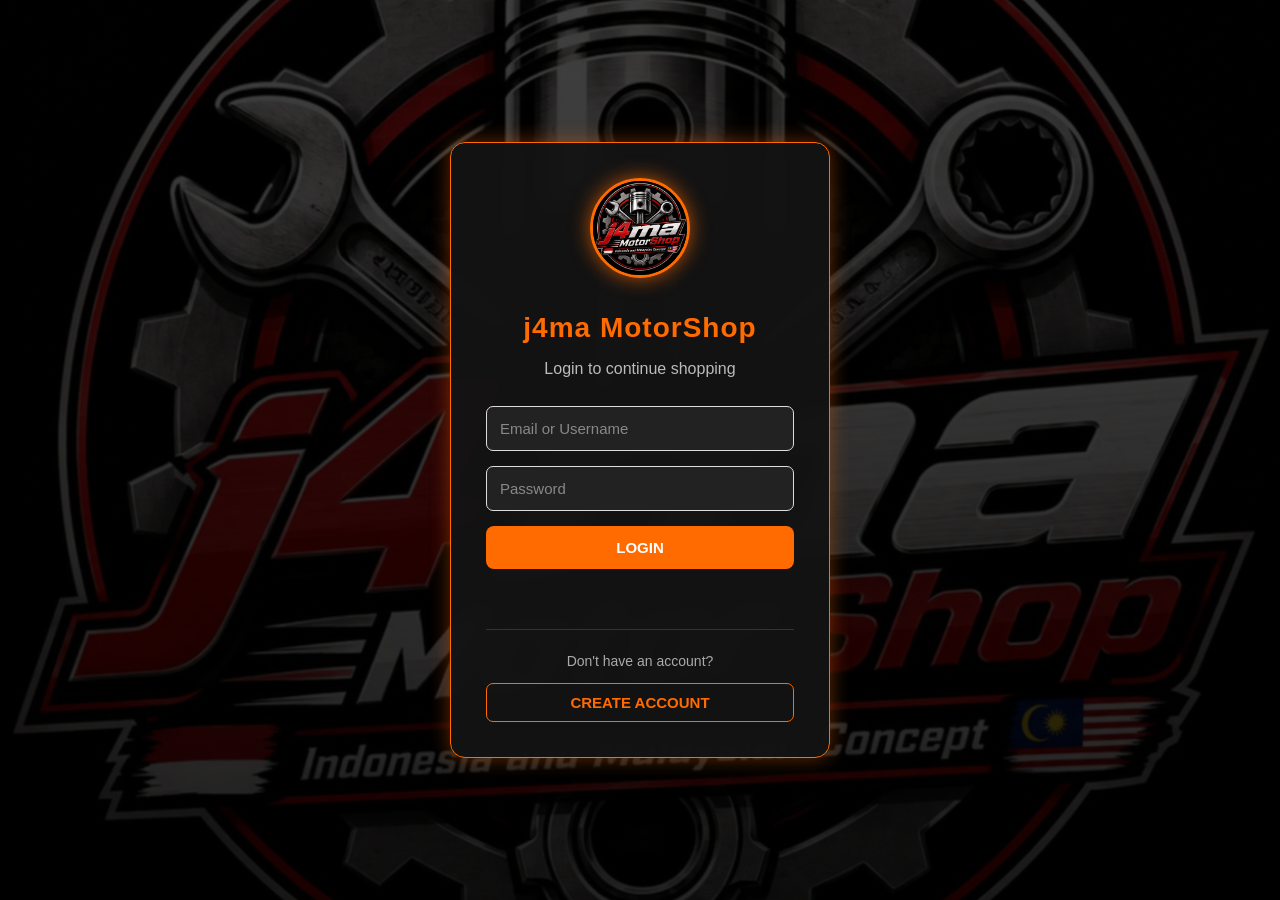
<file: index.html>
<!DOCTYPE html>
<html lang="en">
<head>
    <meta charset="UTF-8">
    <meta name="viewport" content="width=device-width, initial-scale=1.0">

    <title>j4ma MotorShop | Modified Motorcycle Parts</title>

    <link rel="stylesheet" href="style.css">
    <link rel="icon" type="image/jpeg" href="Backgroundlogo.jpg">

</head>

<body>

<script>

if (localStorage.getItem("isLoggedIn") !== "true") {
    window.location.href = "login.html";
}

</script>


    <header>

        <div class="logo">
            <img src="Backgroundlogo.jpg" alt="j4ma MotorShop Logo">
            <p>j4ma MotorShop</p>
           
        </div>

        <nav>
            <a href="index.html">Home</a>
            <a href="products.html">Products</a>
            <a href="about.html">About</a>
            <a href="contact.html">Contact</a>
            <a href="comments.html">Reviews</a>
        </nav>

        <div class="search-area">
            <input type="text" placeholder="Search parts...">
            <button type="button" class="btn-search">Search</button>
        </div>

        <div class="user-auth">
            <a href="cart.html" class="btn-cart">
            🛒 Cart (<span id="cart-count">0</span>)
            </a>

            <a href="login.html" class="btn-login">
                Login

            <a href="#" class="btn-logout" onclick="logout()">
                Logout

            </a>
        </div>

    </header>


    <!-- HERO -->
    <section class="hero" id="home">

        <div>

            <h1>j4ma MotorShops</h1>

            <p>
                Modified Motorcycle Parts & Accessories
            </p>

            <p>
                Mufflers • Mags • Spokes • Rimsets • Accessories
            </p>

            <br>

            <a href="products.html" class="btn1">
                SHOP NOW
            </a>

        </div>

    </section>


    <!-- QUICK INTRO -->
    <section>
        <img src="SAMPLE 1.jpg" alt="SAMPLE">
        <img src="SAMPLE 2.jpg" alt="SAMPLE2">
        <img src="SAMPLE 3.jpg" alt="SAMPLE3">
        <img src="SAMPLE 4.jpg" alt="SAMPLE4">
        <img src="SAMPLE5.jpg" alt="SAMPLE5">
        <img src="SAMPLE6.jpg" alt="SAMPLE6">
        <img src="SAMPLE7.jpg" alt="SAMPLE7">
        <img src="SAMPLE8.jpg" alt="SAMPLE8">
        


        <div class="title">

            <h2>Welcome to j4ma MotorShop</h2>
            <br>
            <p><h3><ul>
                Southeast Asia’s modified street bike culture is one of the most vibrant subcultures in the motorcycle world, where everyday 
                commuters, underbones, and automatic scooters are transformed into high-performance street machines. While they all share a 
                baseline passion for customization, each country features distinct modification frameworks, styling rules, and tuning 
                ideologies
            </p></h3></ul>

        </div>

    </section>


    <!-- FOOTER -->
    <footer>

        <p>
            © 2026 j4ma MotorShop. All Rights Reserved.
        </p>

        <p>
            Modified Parts • Accessories • Motorcycle Customization
        </p>

    </footer>

<script>
function logout() {
    localStorage.removeItem("isLoggedIn");
    localStorage.removeItem("username");

    window.location.href = "login.html";
}
</script>


</body>
</html>
</file>
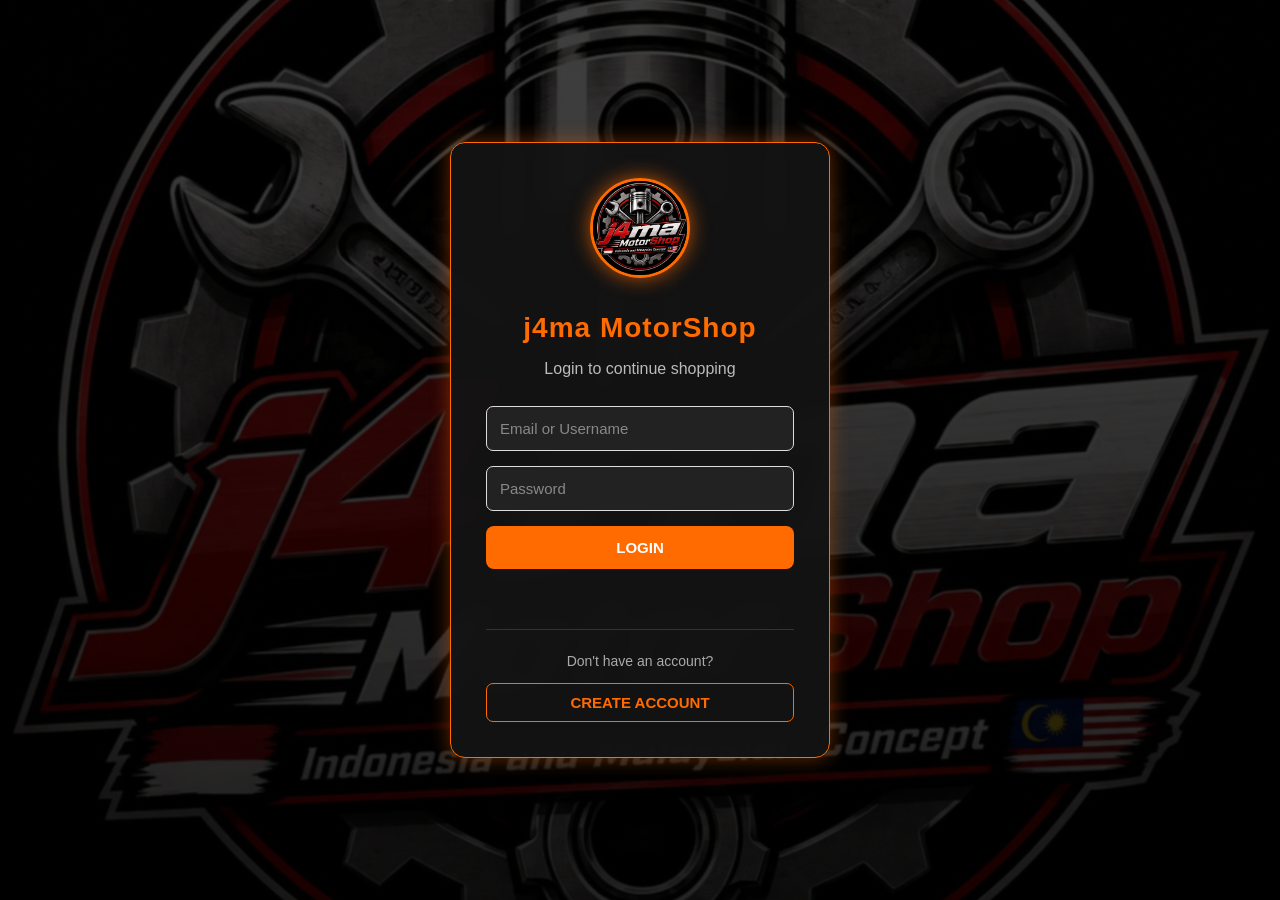
<file: about.html>
<!DOCTYPE html>
<html lang="en">
<head>
    <meta charset="UTF-8">
    <meta name="viewport" content="width=device-width, initial-scale=1.0">

    <title>About | j4ma MotorShop</title>

    <link rel="stylesheet" href="style.css">
    <link rel="icon" type="image/jpeg" href="Backgroundlogo.jpg">

</head>

<body>

<script>

if (localStorage.getItem("isLoggedIn") !== "true") {
    window.location.href = "login.html";
}

</script>


    <!-- HEADER -->
    <header>

        <div class="logo">
            <img src="Backgroundlogo.jpg" alt="j4ma MotorShop Logo">
            j4ma MotorShop
        </div>

        <nav>
            <a href="index.html">Home</a>
            <a href="products.html">Products</a>
            <a href="about.html">About</a>
            <a href="contact.html">Contact</a>
            <a href="comments.html">Reviews</a>
        </nav>

        <div class="search-area">
            <input type="text" placeholder="Search parts...">
            <button type="button" class="btn-search">Search</button>
        </div>

        <div class="user-auth">
            <a href="cart.html" class="btn-cart">
            🛒 Cart (<span id="cart-count">0</span>)
            </a>

            <a href="login.html" class="btn-login">
                Login
            <a href="#" class="btn-logout" onclick="logout()">
                Logout
            </a>
        </div>

    </header>


    <!-- ABOUT -->
    <section id="about">

        <div class="title">
            <h2>About Us</h2>
        </div>

        <div class="about">

            <p>
                Welcome to j4ma MotorShop, your online motorcycle shop for stylish and quality motorcycle parts and accessories.

                We offer motorcycle products inspired by Asian street bike concepts, including styles from Malaysia, Thailand, Indonesia, and Vietnam. Our products are made for riders who want to make their motorcycles look unique, clean, and stylish.

                We provide different parts and accessories for scooters and motorcycles, such as mags, rim sets, spokes, mufflers, and other modified parts. We aim to give riders more choices for customizing their motorcycles.
        
                Our goal is to provide good products, affordable prices, and friendly service. Whether you like a simple style or an aggressive street bike look, j4ma MotorShop is here to help you build the motorcycle style you want.

                Ride with style. Ride with confidence. Choose j4ma MotorShop.
            </p>

            <br>

            <p>

                ยินดีต้อนรับสู่ **j4ma MotorShop** ร้านค้าออนไลน์สำหรับอะไหล่และอุปกรณ์ตกแต่งรถจักรยานยนต์ที่มีสไตล์และคุณภาพ

                เรานำเสนอสินค้าและอะไหล่ที่ได้รับแรงบันดาลใจจาก **สไตล์รถมอเตอร์ไซค์สตรีทของเอเชีย** เช่น มาเลเซีย ไทย อินโดนีเซีย และเวียดนาม เหมาะสำหรับผู้ขับขี่ที่ต้องการให้รถของตนเองมีความโดดเด่น สวยงาม และมีสไตล์

                เรามีอะไหล่และอุปกรณ์ตกแต่งหลากหลาย เช่น **ล้อแม็ก ชุดล้อ ซี่ล้อ ท่อไอเสีย และอะไหล่แต่งอื่น ๆ** เพื่อให้ผู้ขับขี่มีทางเลือกในการปรับแต่งรถของตนเอง

                เป้าหมายของเราคือการนำเสนอ **สินค้าคุณภาพดี ราคาคุ้มค่า และบริการที่เป็นมิตร** ไม่ว่าคุณจะชอบสไตล์เรียบง่ายหรือสไตล์สตรีทที่โดดเด่น j4ma MotorShop พร้อมช่วยให้คุณสร้างสไตล์รถที่เป็นของคุณเอง

                **ขับขี่อย่างมีสไตล์ ขับขี่อย่างมั่นใจ เลือก j4ma MotorShop**
            </p>

            <br>

            <p>


                Selamat datang ke **j4ma MotorShop**, kedai motosikal dalam talian yang menyediakan alat ganti dan aksesori motosikal yang bergaya dan berkualiti.

                Kami menawarkan produk yang diinspirasikan oleh **gaya motosikal jalanan Asia**, termasuk konsep dari Malaysia, Thailand, Indonesia dan Vietnam. Produk kami sesuai untuk penunggang yang ingin menjadikan motosikal mereka lebih unik, kemas dan bergaya.

                Kami menyediakan pelbagai alat ganti dan aksesori seperti **sport rim, set rim, jejari roda, ekzos dan alat ganti ubah suai yang lain**. Kami ingin memberikan lebih banyak pilihan kepada penunggang untuk mengubah suai motosikal mereka.

                Matlamat kami adalah untuk menyediakan **produk yang baik, harga berpatutan dan perkhidmatan yang mesra**. Sama ada anda suka gaya ringkas atau gaya motosikal jalanan yang lebih agresif, j4ma MotorShop sedia membantu anda membina gaya motosikal yang anda inginkan.

                **Tunggang dengan gaya. Tunggang dengan yakin. Pilih j4ma MotorShop.**


            </p>
            
            
        </div>

    </section>


    <footer>

        <p>
            © 2026 j4ma MotorShop. All Rights Reserved.
        </p>

        <p>
            Modified Parts • Accessories • Motorcycle Customization
        </p>

    </footer>

<script>
function logout() {
    localStorage.removeItem("isLoggedIn");
    localStorage.removeItem("username");

    window.location.href = "login.html";
}
</script>

</body>
</html>
</file>
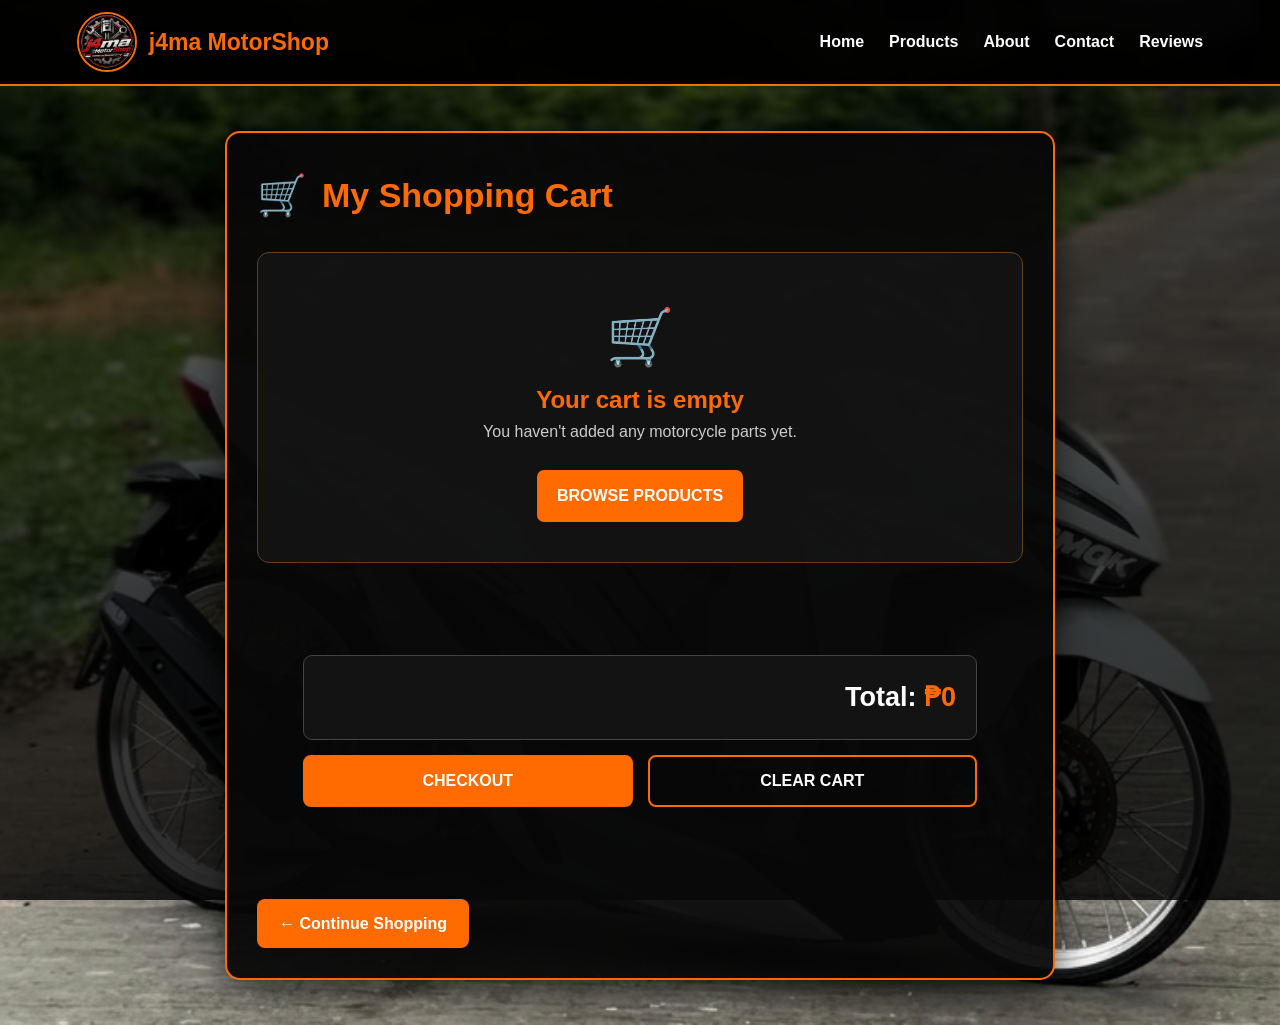
<file: cart.html>
<!DOCTYPE html>
<html lang="en">
<head>
    <meta charset="UTF-8">
    <meta name="viewport" content="width=device-width, initial-scale=1.0">

    <title>My Cart | j4ma MotorShop</title>

    <link rel="stylesheet" href="style.css">
    <link rel="icon" type="image/jpeg" href="Backgroundlogo.jpg">
</head>

<body class="cart-page-bg">

<header class="cart-header">
    <div class="logo">
        <img src="Backgroundlogo.jpg" alt="j4ma MotorShop Logo">
        <p>j4ma MotorShop</p>
    </div>

    <nav>
        <a href="index.html">Home</a>
        <a href="products.html">Products</a>
        <a href="about.html">About</a>
        <a href="contact.html">Contact</a>
        <a href="comments.html">Reviews</a>
    </nav>
</header>

<main class="cart-page">

    <h1 class="cart-title">
        <span>🛒</span> My Shopping Cart
    </h1>

    <div id="cartItems"></div>

    <section class="cart-summary">
        <h2>
            Total: <span>₱<span id="cartTotal">0</span></span>
        </h2>

        <div class="cart-actions">
            <button class="checkout-button" onclick="goToCheckout()">
                CHECKOUT
            </button>

            <button class="clear-button" onclick="clearCart()">
                CLEAR CART
            </button>
        </div>
    </section>

    <a href="products.html" class="continue-shopping">
        ← Continue Shopping
    </a>

</main>

<script>
function getCart() {
    return JSON.parse(localStorage.getItem("cart")) || [];
}

function saveCart(cart) {
    localStorage.setItem("cart", JSON.stringify(cart));
}

function displayCart() {
    const cart = getCart();
    const cartItems = document.getElementById("cartItems");
    let total = 0;

    if (cart.length === 0) {
        cartItems.innerHTML = `
            <div class="empty-cart">
                <div class="empty-cart-icon">🛒</div>
                <h2>Your cart is empty</h2>
                <p>You haven't added any motorcycle parts yet.</p>
                <a href="products.html">BROWSE PRODUCTS</a>
            </div>
        `;

        document.getElementById("cartTotal").textContent = "0";
        return;
    }

    cartItems.innerHTML = "";

    cart.forEach(function(product, index) {
        const price = Number(product.price) || 0;
        const quantity = Math.max(1, Number(product.quantity) || 1);
        const subtotal = price * quantity;

        total += subtotal;

        const item = document.createElement("div");
        item.className = "cart-item";

        const image = document.createElement("img");
        image.className = "cart-product-image";
        image.src = product.image || "Backgroundlogo.jpg";
        image.alt = product.name || "Motorcycle part";

        image.onerror = function() {
            this.onerror = null;
            this.src = "Backgroundlogo.jpg";
        };

        const info = document.createElement("div");
        info.className = "cart-item-info";

        const name = document.createElement("h3");
        name.textContent = product.name || "Motorcycle Part";

        const priceText = document.createElement("p");
        priceText.className = "cart-price";
        priceText.textContent = "Price: ₱" + price.toLocaleString("en-PH");

        const quantityBox = document.createElement("div");
        quantityBox.className = "quantity";

        const minus = document.createElement("button");
        minus.type = "button";
        minus.textContent = "−";
        minus.setAttribute("aria-label", "Decrease quantity");
        minus.onclick = function() {
            changeQuantity(index, -1);
        };

        const quantityText = document.createElement("span");
        quantityText.textContent = quantity;

        const plus = document.createElement("button");
        plus.type = "button";
        plus.textContent = "+";
        plus.setAttribute("aria-label", "Increase quantity");
        plus.onclick = function() {
            changeQuantity(index, 1);
        };

        quantityBox.append(minus, quantityText, plus);

        const subtotalText = document.createElement("strong");
        subtotalText.className = "cart-subtotal";
        subtotalText.textContent =
            "Subtotal: ₱" + subtotal.toLocaleString("en-PH");

        info.append(name, priceText, quantityBox, subtotalText);

        const remove = document.createElement("button");
        remove.type = "button";
        remove.className = "remove-button";
        remove.textContent = "Remove";
        remove.onclick = function() {
            removeProduct(index);
        };

        item.append(image, info, remove);
        cartItems.appendChild(item);
    });

    document.getElementById("cartTotal").textContent =
        total.toLocaleString("en-PH");
}

function changeQuantity(index, amount) {
    const cart = getCart();

    if (!cart[index]) return;

    cart[index].quantity =
        (Number(cart[index].quantity) || 1) + amount;

    if (cart[index].quantity <= 0) {
        cart.splice(index, 1);
    }

    saveCart(cart);
    displayCart();
}

function removeProduct(index) {
    const cart = getCart();

    if (!cart[index]) return;

    cart.splice(index, 1);
    saveCart(cart);
    displayCart();
}

function clearCart() {
    if (getCart().length === 0) {
        alert("Your cart is already empty.");
        return;
    }

    if (confirm("Are you sure you want to clear your cart?")) {
        localStorage.removeItem("cart");
        displayCart();
    }
}

function goToCheckout() {
    if (getCart().length === 0) {
        alert("Your cart is empty! Please add some products first.");
        return;
    }

    window.location.href = "checkout.html";
}

displayCart();
</script>

</body>
</html>
</file>
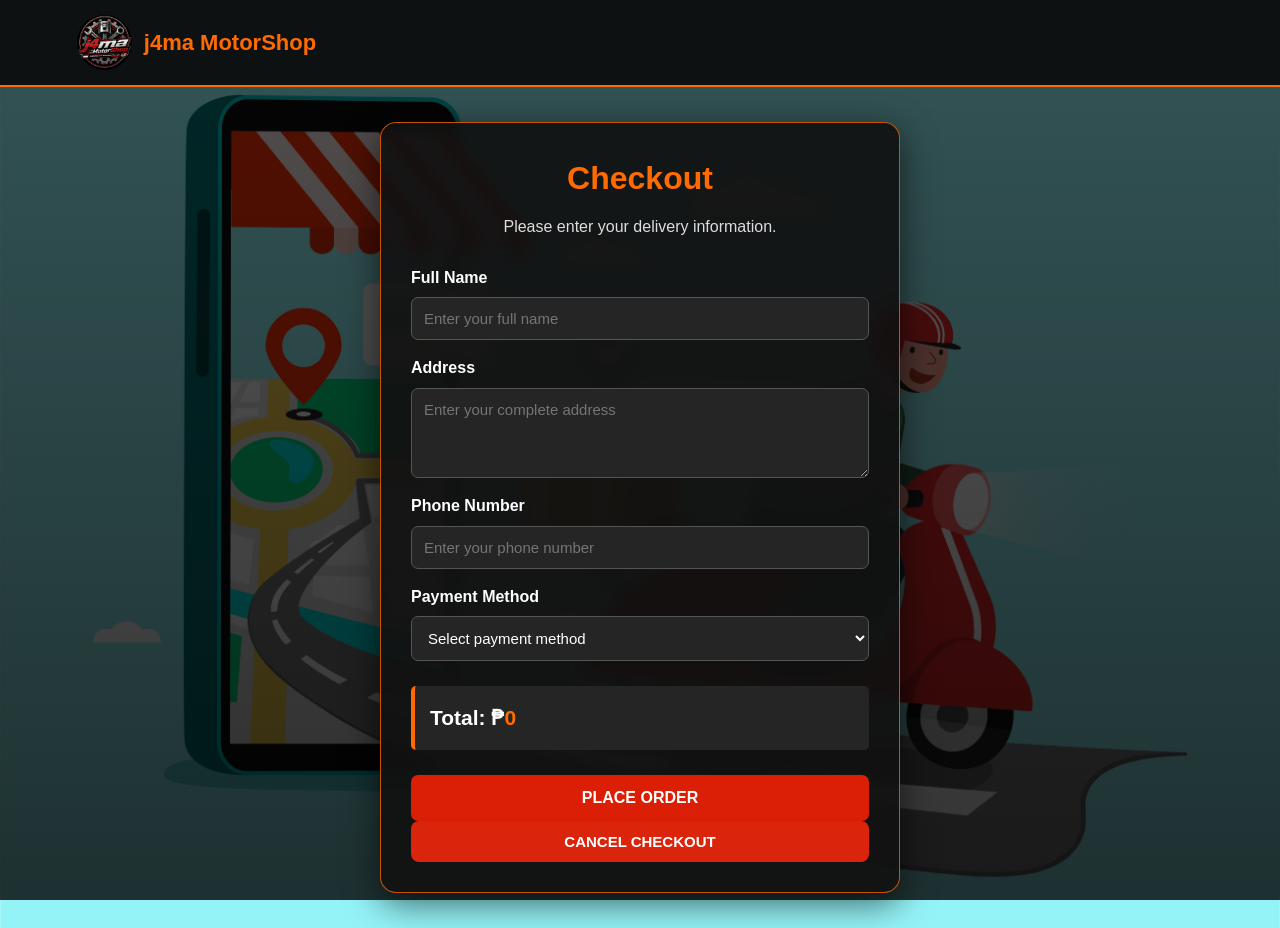
<file: checkout.html>
<!DOCTYPE html>
<html lang="en">

<head>

    <meta charset="UTF-8">
    <meta name="viewport" content="width=device-width, initial-scale=1.0">

    <title>Checkout | j4ma MotorParts</title>

    <link rel="stylesheet" href="style.css">
    <link rel="icon" type="image/jpeg" href="Backgroundlogo.jpg">

</head>

<body class="checkout-page">

<header>

    <div class="logo">

        <img src="Backgroundlogo.jpg" alt="Logo">

        <p>j4ma MotorShop</p>

    </div>

</header>


<main class="checkout-page">

    <div class="checkout-container">

        <h1>Checkout</h1>

        <p>Please enter your delivery information.</p>


        <form id="checkoutForm">

            <label>Full Name</label>

            <input
                type="text"
                id="fullName"
                placeholder="Enter your full name"
                required
            >


            <label>Address</label>

            <textarea
                id="address"
                placeholder="Enter your complete address"
                required
            ></textarea>


            <label>Phone Number</label>

            <input
                type="tel"
                id="phone"
                placeholder="Enter your phone number"
                required
            >


            <label>Payment Method</label>

            <select id="payment" required>

                <option value="">
                    Select payment method
                </option>

                <option value="Cash on Delivery">
                    Cash on Delivery
                </option>

                <option value="GCash">
                    GCash
                </option>

                <option value="Bank Transfer">
                    Bank Transfer
                </option>

            </select>


            <div class="checkout-total">

                Total:

                ₱<span id="checkoutTotal">
                    0
                </span>

            </div>


            <button type="submit" class="place-order-button">

                PLACE ORDER

            <div class="checkout-buttons">

                
             
            <div class="checkout-buttons">


            <button type="button" class="cancel-checkout-btn" onclick="window.location.href='cart.html'">
                CANCEL CHECKOUT
            </button>

            </div>

</div>



</div>



</div>




        </form>

    </div>

</main>


<script>

function getCartTotal() {

    let cart =
        JSON.parse(localStorage.getItem("cart")) || [];

    let total = 0;

    cart.forEach(function(product) {

        total +=
            product.price * product.quantity;

    });

    return total;

}


document.getElementById("checkoutTotal").textContent =
    getCartTotal().toLocaleString();


document.getElementById("checkoutForm")
.addEventListener("submit", function(event) {

    event.preventDefault();


    let cart =
        JSON.parse(localStorage.getItem("cart")) || [];


    if (cart.length === 0) {

        alert("Your cart is empty.");

        window.location.href = "products.html";

        return;

    }


    let fullName =
        document.getElementById("fullName").value;

    let address =
        document.getElementById("address").value;

    let phone =
        document.getElementById("phone").value;

    let payment =
        document.getElementById("payment").value;


    alert(
        "Order placed successfully!\n\n" +
        "Customer: " + fullName + "\n" +
        "Phone: " + phone + "\n" +
        "Payment: " + payment + "\n" +
        "Total: ₱" + getCartTotal().toLocaleString()
    );


    // Empty cart after checkout
    localStorage.removeItem("cart");


    window.location.href = "index.html";

});

</script>

</body>
</html>
</file>
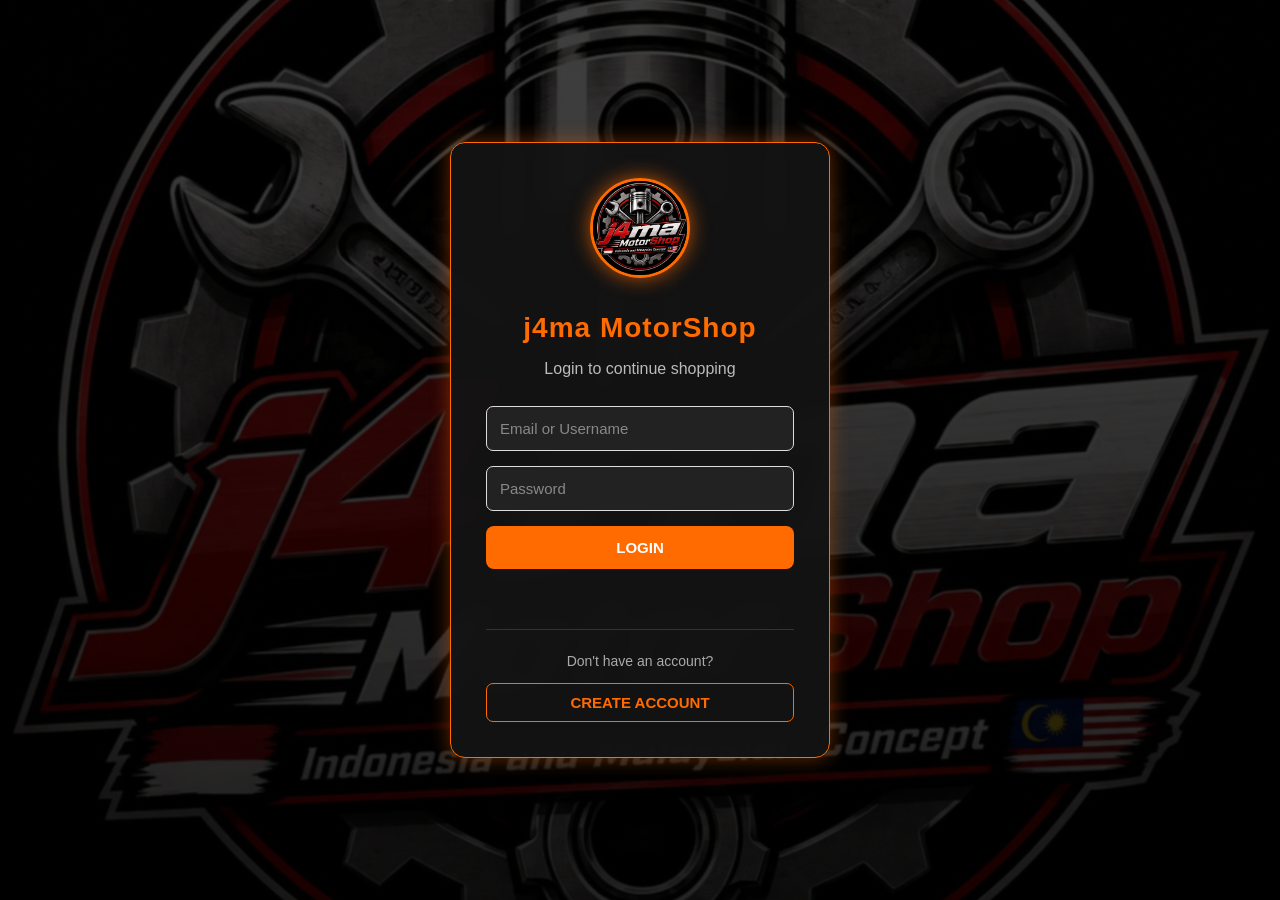
<file: comments.html>
<!DOCTYPE html>
<html lang="en">
<head>
    <meta charset="UTF-8">
    <meta name="viewport" content="width=device-width, initial-scale=1.0">

    <title>Reviews | j4ma MotorShop</title>

    <link rel="stylesheet" href="style.css">
    <link rel="icon" type="image/jpeg" href="Backgroundlogo.jpg">

</head>

<body>

<script>

if (localStorage.getItem("isLoggedIn") !== "true") {
    window.location.href = "login.html";
}

</script>


  
    <header>

        <div class="logo">
            <img src="Backgroundlogo.jpg" alt="j4ma MotorShop Logo">
            j4ma MotorShop
        </div>

        <nav>
            <a href="index.html">Home</a>
            <a href="products.html">Products</a>
            <a href="about.html">About</a>
            <a href="contact.html">Contact</a>
            <a href="comments.html">Reviews</a>
        </nav>

        <div class="search-area">
            <input type="text" placeholder="Search parts...">
            <button type="button" class="btn-search">Search</button>
        </div>

        <div class="user-auth">
            <a href="cart.html" class="btn-cart">
            🛒 Cart (<span id="cart-count">0</span>)
            </a>

            <a href="login.html" class="btn-login">
                Login
            <a href="#" class="btn-logout" onclick="logout()">
                Logout
            </a>
        </div>

    </header>


    <!-- COMMENTS -->
    <section id="comments">

        <div class="title">

            <h2>Customer Reviews & Comments</h2>

            <p>
                See what riders say about our parts
            </p>

        </div>


        <div class="comments-container">


            <div class="comment">

                <h4>Mark V.</h4>

                <p>
                    The BomXShock made a huge difference
                    in my Honda Click's ride quality!
                    Highly recommended shop.
                </p>

            </div>
            <br>

            <div class="comment">

                <h4>Jo4JM123</h4>

                <p>
                    Angas ng BomXShock legit seller
                    5 star ka saken!
                </p>

            </div>

            <br>

             <div class="comment">

                <h4>aborquezkier24</h4>

                <p>
                    Sana tumagal. Solid neto angas. Bakit pa ako bibili ng brief kung wala din naman sisilip?
                </p>

            </div>

            <br>

            <div class="comment">

                <h4>lolakopatayna23</h4>

                <p>
                    wala akong picture pero goods pag ka dating, na install kona sa tb tas airbox perfect na perfect. 
                    Kung may plano kayo mag convert ram air to airbox pang click, click din piliin nyo👌🏼
                </p>

            </div>

            <br>

            <div class="comment">

                <h4>siegfried24</h4>

                <p>
                    Olgoods
                    Highly recommended. Nag sesend din ng pic si seller bago ideliver. Keep up the good work boss kudos sayo 💯
                </p>

            </div>
            
            <br>

            <div class="comment">

                <h4>UNYodgreat</h4>

                <p>
                    Quality: the Quality is very affordable and fits in my bike
                    Suitability: it fits perfectly on nmax v2
                    Appearance: the look is great and good on my boke ahahahha
                </p>

            </div>

            <br>

            <div class="comment">

                <h4>foreverYOUNG</h4>

                <p>
                    maganda yung quality ng product 5 star ka saken. what you see is what you get talaga
                </p>

            </div>

            <br>
            <br>


            <!-- COMMENT FORM -->

            <form class="comment-form">

                <h3>Leave a Comment</h3>

                <input
                    type="text"
                    placeholder="Your Name"
                    required
                >

                <textarea
                    placeholder="Write your review or comment..."
                    required
                ></textarea>

                <button type="submit" class="btn">
                    Submit Comment
                </button>

            </form>

        </div>

    </section>


    <footer>

        <p>
            © 2026 j4ma MotorShop. All Rights Reserved.
        </p>

        <p>
            Modified Parts • Accessories • Motorcycle Customization
        </p>

    </footer>

<script>
function logout() {
    localStorage.removeItem("isLoggedIn");
    localStorage.removeItem("username");

    window.location.href = "login.html";
}
</script>

</body>
</html>
</file>
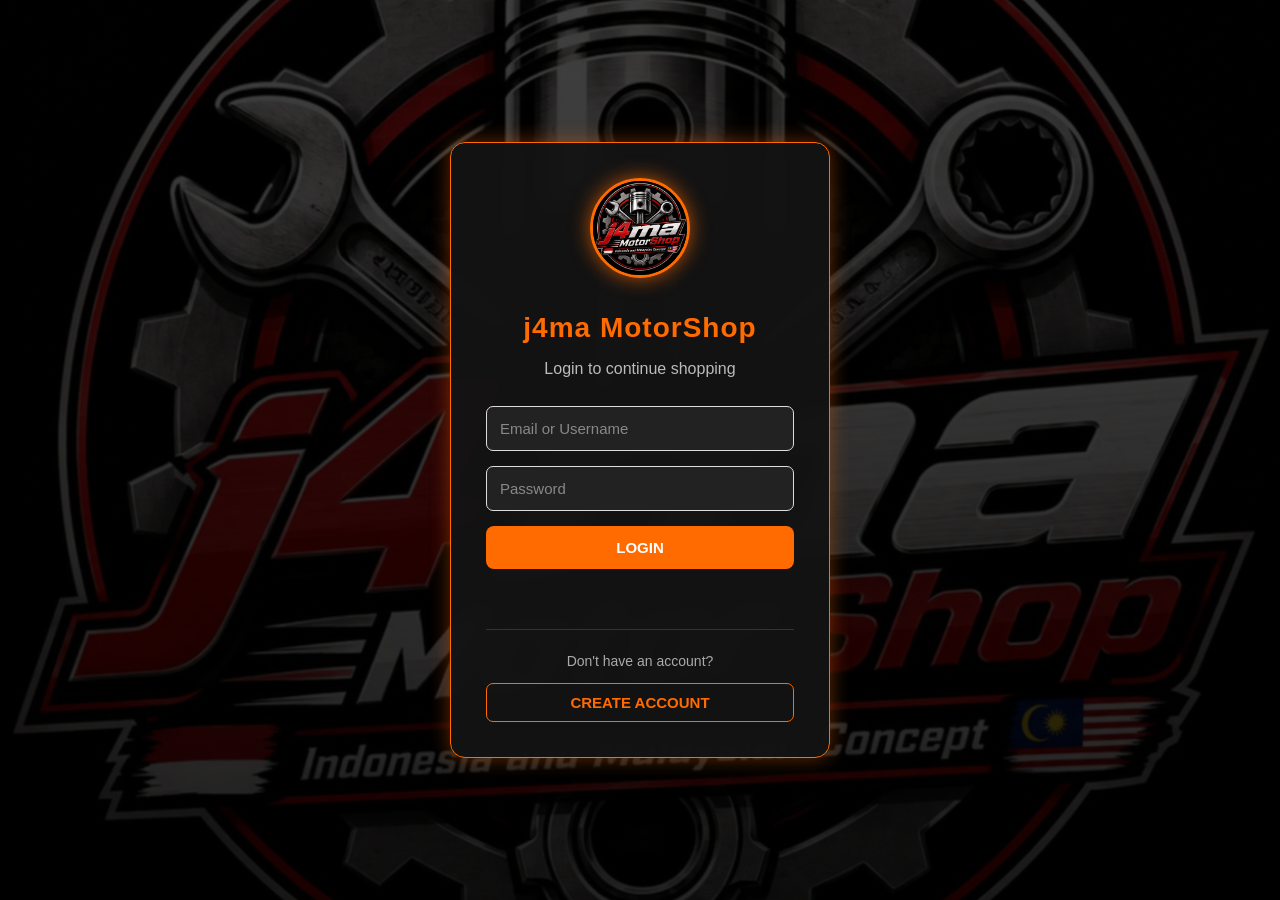
<file: contact.html>
<!DOCTYPE html>
<html lang="en">
<head>
    <meta charset="UTF-8">
    <meta name="viewport" content="width=device-width, initial-scale=1.0">

    <title>Contact | j4ma MotorShop</title>

    <link rel="stylesheet" href="style.css">
    <link rel="icon" type="image/jpeg" href="Backgroundlogo.jpg">

</head>

<body>

<script>

if (localStorage.getItem("isLoggedIn") !== "true") {
    window.location.href = "login.html";
}

</script>


    <header>

        <div class="logo">
            <img src="Backgroundlogo.jpg" alt="j4ma MotorShop Logo">
            j4ma MotorShop
        </div>

        <nav>
            <a href="index.html">Home</a>
            <a href="products.html">Products</a>
            <a href="about.html">About</a>
            <a href="contact.html">Contact</a>
            <a href="comments.html">Reviews</a>
        </nav>

        <div class="search-area">
            <input type="text" placeholder="Search parts...">
            <button type="button" class="btn-search">Search</button>
        </div>

        <div class="user-auth">
            <a href="cart.html" class="btn-cart">
            🛒 Cart (<span id="cart-count">0</span>)
            </a>

            <a href="login.html" class="btn-login">
                Login
            <a href="#" class="btn-logout" onclick="logout()">
                Logout      
            </a>
        </div>

    </header>

    <section id="contact">

        <div class="title">

            <h2>Contact Us</h2>

            <p>
                Send us a message for inquiries and orders.
            </p>

        </div>


        <div class="contact">

            <div class="contact-info">

                <h3>j4ma MotorShop</h3>

                <p>
                    Location: Labuan, Zamboanga City. Philippines
                </p>

                <p>
                    Phone: 09453789226
                </p>

                <p>
                    Email: Manaogjhonmark16@gmail.com
                </p>

                <p>
                    Open: Monday - Saturday
                </p>

                <p>
                    8:00 AM - 6:00 PM
                </p>

            </div>


            <form id="inquiryForm">

                <input
                    type="text"
                    placeholder="Your Name"
                    required
                >

                <input
                    type="email"
                    placeholder="Your Email"
                    required
                >

                <input
                    type="text"
                    placeholder="Motorcycle Model"
                    required
                >

                <textarea
                    placeholder="What part are you looking for?"
                    required
                ></textarea>

                <button type="submit">
                    SEND INQUIRY
                </button>

            </form>

        </div>

        
    </section>

<!-- SUCCESSFUL INQUIRY DIALOG -->
            <div id="successDialog" class="inquiry-overlay">

        <div class="inquiry-dialog">

                <div class="success-icon">✓</div>

                <h2>Inquiry Sent Successfully!</h2>

                <p>
                        Thank you for contacting j4ma MotorShop!
                        We have received your inquiry.
                        We appreciate your interest in our products.
                </p>

                <button type="button" onclick="closeInquiryDialog()">
                        OK, Thank You!
                </button>

        </div>


        <footer>

        <p>
            © 2026 j4ma MotorShop. All Rights Reserved.
        </p>

        <p>
            Modified Parts • Accessories • Motorcycle Customization
        </p>

    </footer>


<script>
function logout() {
    localStorage.removeItem("isLoggedIn");
    localStorage.removeItem("username");

    window.location.href = "login.html";
}

// SEND INQUIRY
document.getElementById("inquiryForm").addEventListener("submit", function(event) {
    event.preventDefault();

    document.getElementById("successDialog").style.display = "flex";

    this.reset();
});

// CLOSE SUCCESS DIALOG
function closeInquiryDialog() {
    document.getElementById("successDialog").style.display = "none";
}
</script>

</body>
</html>
</file>
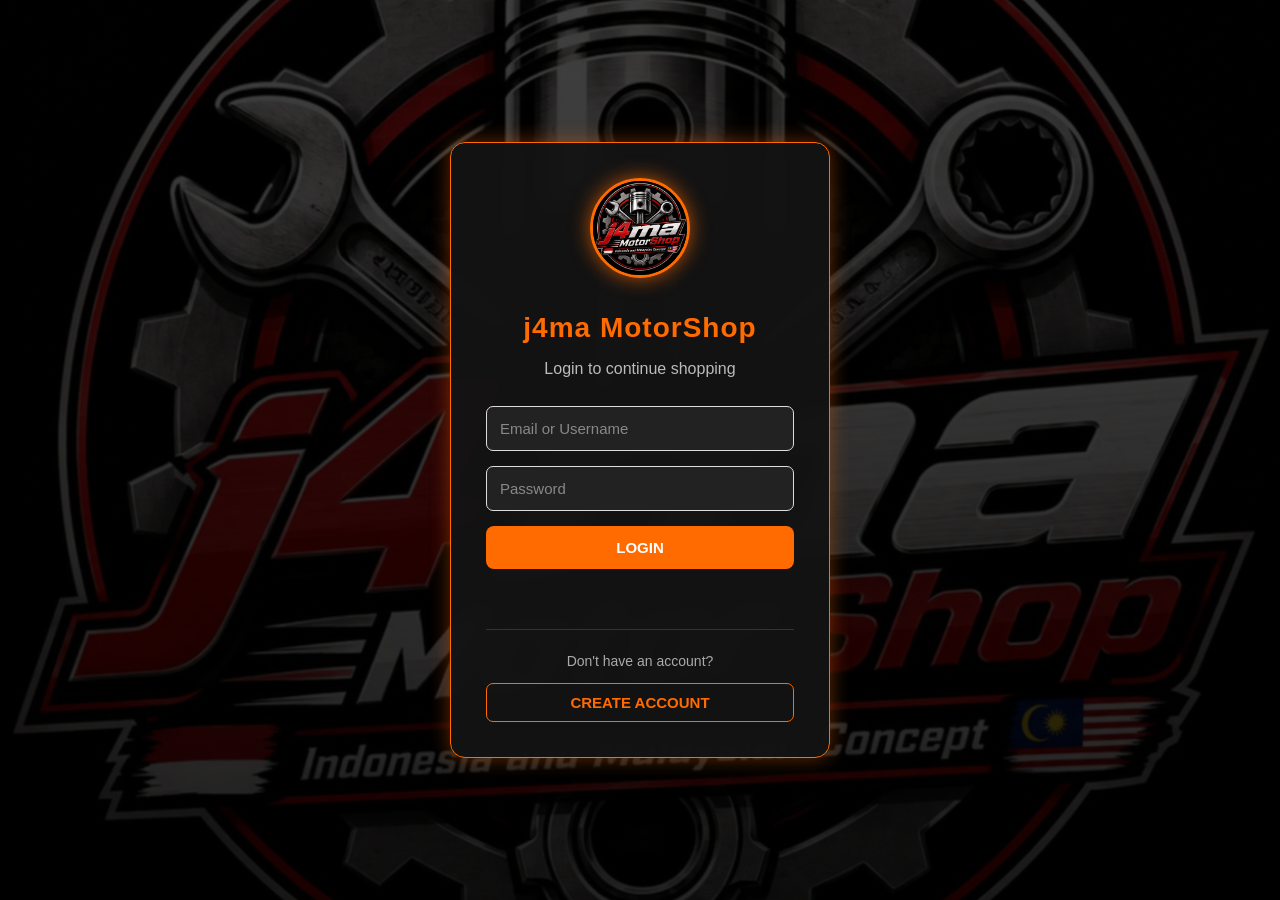
<file: login.html>
<!DOCTYPE html>
<html lang="en">
<head>
    <meta charset="UTF-8">
    <meta name="viewport" content="width=device-width, initial-scale=1.0">

    <title>Login | j4ma MotorShop</title>

    <link rel="stylesheet" href="style.css">
    <link rel="icon" type="image/jpeg" href="Backgroundlogo.jpg">
</head>

<body class="login-page">

    <div class="login-container">

        <!-- LOGO -->
        <div class="login-logo">
            <img src="Backgroundlogo.jpg" alt="j4ma MotorShop Logo">
        </div>

        <h1>j4ma MotorShop</h1>

        <p class="login-subtitle">
            Login to continue shopping
        </p>

        <!-- LOGIN FORM -->
        <form id="loginForm">

            <input
                type="text"
                id="username"
                placeholder="Email or Username"
                required
            >

            <input
                type="password"
                id="password"
                placeholder="Password"
                required
            >

            <button type="submit" class="login-button">
                LOGIN
            </button>

        </form>

        <p id="loginMessage" class="login-message"></p>

        <!-- CREATE ACCOUNT -->
        <div class="create-account">
            <p>Don't have an account?</p>

            <button type="button" id="showRegister">
                CREATE ACCOUNT
            </button>
        </div>

    </div>


    <!-- CREATE ACCOUNT MODAL -->
    <div class="register-overlay" id="registerOverlay">

        <div class="register-box">

            <button class="close-register" id="closeRegister">
                &times;
            </button>

            <div class="register-logo">
                <img src="Backgroundlogo.jpg" alt="Logo">
            </div>

            <h2>Create Account</h2>

            <p class="register-subtitle">
                Join j4ma MotorShop today
            </p>

            <form id="registerForm">

                <input type="text" id="newUsername"placeholder="Username" required
                >

                <input type="email" id="newEmail" placeholder="Email Address" required
                >

                <input type="password" id="newPassword" placeholder="Create Password" required
                >

                <input
                    type="password"
                    id="confirmPassword" placeholder="Confirm Password"
                    required
                >

                <button type="submit" class="register-button">
                    CREATE ACCOUNT
                </button>

            </form>

            <p id="registerMessage" class="register-message"></p>

        </div>

    </div>


    <script>

    

        document.getElementById("loginForm").addEventListener("submit", function(event) {

            event.preventDefault();

            const username =
                document.getElementById("username").value.trim();

            const password =
                document.getElementById("password").value.trim();

            const message =
                document.getElementById("loginMessage");


            // Get saved account
            const savedAccount =
                JSON.parse(localStorage.getItem("j4maAccount"));


            if (savedAccount) {

                // Check account
                if (
                    (username === savedAccount.username ||
                     username === savedAccount.email) &&
                    password === savedAccount.password
                ) {

                    localStorage.setItem("isLoggedIn", "true");
                    localStorage.setItem("username", savedAccount.username);

                    message.textContent = "Login successful!";
                    message.className = "login-message success";

                    setTimeout(function() {
                        window.location.href = "index.html";
                    }, 700);

                } else {

                    message.textContent =
                        "Incorrect username/email or password.";

                    message.className = "login-message error";
                }

            } else {

                message.textContent =
                    "No account found. Please create an account first.";

                message.className = "login-message error";
            }

        });


       

        document.getElementById("showRegister").addEventListener("click", function() {

            document.getElementById("registerOverlay").classList.add("active");

        });


        

        document.getElementById("closeRegister").addEventListener("click", function() {

            document.getElementById("registerOverlay").classList.remove("active");

        });


        /* Close when clicking outside the box */

        document.getElementById("registerOverlay").addEventListener("click", function(event) {

            if (event.target === this) {

                this.classList.remove("active");

            }

        });


        

        document.getElementById("registerForm").addEventListener("submit", function(event) {

            event.preventDefault();

            const username =
                document.getElementById("newUsername").value.trim();

            const email =
                document.getElementById("newEmail").value.trim();

            const password =
                document.getElementById("newPassword").value;

            const confirmPassword =
                document.getElementById("confirmPassword").value;

            const message =
                document.getElementById("registerMessage");



            if (password !== confirmPassword) {

                message.textContent =
                    "Passwords do not match.";

                message.className =
                    "register-message error";

                return;
            }


            

            if (password.length < 6) {

                message.textContent =
                    "Password must be at least 6 characters.";

                message.className =
                    "register-message error";

                return;
            }


        

            const account = {

                username: username,

                email: email,

                password: password

            };


            localStorage.setItem(
                "j4maAccount",
                JSON.stringify(account)
            );


            message.textContent =
                "Account created successfully!";

            message.className =
                "register-message success";


            

            document.getElementById("registerForm").reset();


            

            setTimeout(function() {

                document
                    .getElementById("registerOverlay")
                    .classList.remove("active");

                document
                    .getElementById("username")
                    .value = username;

                document
                    .getElementById("password")
                    .value = "";

                message.textContent = "";

            }, 1000);

        });

    </script>

</body>
</html>
</file>
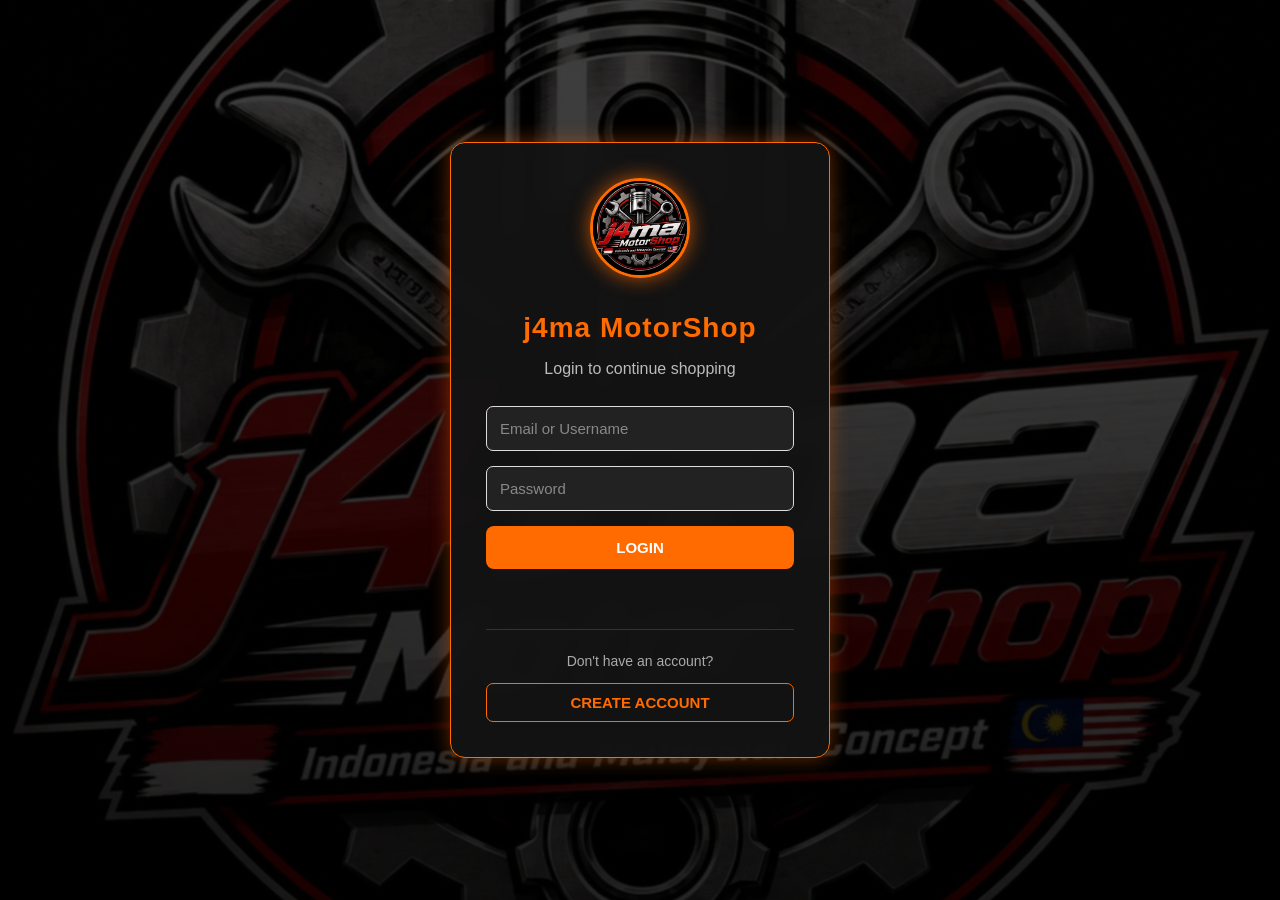
<file: products.html>
<!DOCTYPE html>
<html lang="en">
<head>
    <meta charset="UTF-8">
    <meta name="viewport" content="width=device-width, initial-scale=1.0">

    <title>Products | j4ma MotorShop</title>

    <link rel="stylesheet" href="style.css">
    <link rel="icon" type="image/jpeg" href="Backgroundlogo.jpg">

</head>

<body>

    <script>

if (localStorage.getItem("isLoggedIn") !== "true") {
    window.location.href = "login.html";
}

</script>

    <header>

        <div class="logo">
            <img src="Backgroundlogo.jpg" alt="j4ma MotorShop Logo">
            j4ma MotorShop
        </div>

        <nav>
            <a href="index.html">Home</a>
            <a href="products.html">Products</a>
            <a href="about.html">About</a>
            <a href="contact.html">Contact</a>
            <a href="comments.html">Reviews</a>
        </nav>

        <div class="search-area">
        <input type="text"  id="searchInput" placeholder="Search motorcycle parts...">

        <button type="button" class="btn-search" onclick="searchProducts()">
        Search
        </button>
        </div>
    

        <div class="user-auth">
            <a href="cart.html" class="btn-cart">
            🛒 Cart (<span id="cart-count">0</span>)
            </a>

            <a href="login.html" class="btn-login">
                Login

            <a href="#" class="btn-logout" onclick="logout()">
                Logout
            </a>
        </div>

    </header>


    <section id="products">

        <div class="title">

            <h2>Featured Products</h2>

            <p>
                Quality modified parts for your motorcycle
            </p>

            <br>

            <p>
                Malaysian, Thailand, Vietnam, Indonesian Concepts
            </p>

        </div>


        <div class="products">


         
            <div class="product" onclick="window.location.href='product-details.html?product=kenochi'">
                <img src="kenochi-pipe.jpg" alt="Performance Muffler">

                <div class="product-info">

                    <h3>Kenochi Muffler V1/V2/V3/V4</h3>

                    <p>
                    KENOCHI PIPE K2 V1 

                    WITH COVER



                    FOR MOTORCYCLE

                    CLICK 125/150 V1V2V3

                    SPORTY

                    SOULTY

                    NMAX V1V2V3

                    AEROX V1V2V3

                    BEAT V1/V2 

                    M3 / GEAR / MSI125


                    AHNJA MC-PARTS


                    Read before you place your order.


                    We ensure all products are inspected and in perfect condition before packing and shipping.

                    All items that we shipped out are 100% brand new.


                    TAKE NOTE !

                    No cancellation once the item is shipped.

                    Strictly no bogus buyers.

                    Once your order is being shipped out we are not able to control the couriers delivery time.

                    All we can do is to follow up your order.

                    The courier takes time and effort to deliver your item carefully.


                    Disclaimer: Product color may slightly vary due to photographic lighting sources or your monitor settings.

                    ❤️Thank you for your understanding!❤️

                    </p>

                    <div class="price">
                        ₱6,000
                    </div>

                    <div class="product-actions">

                    
                    <button
                        type="button" class="add-cart"
                         onclick="event.stopPropagation(); addToCart('Kenochi Pipe', 6000, 'kenochi-pipe.jpg')">
                        Add to Cart
                    </button>

                        <a href="contact.html"
                           class="btn btn-secondary">
                            Inquire
                        </a>

                    </div>

                </div>

            </div>


        
            <div class="product" onclick="window.location.href='product-details.html?product=mags'">

                <img src="mags.jpg" alt="Alloy Mags">

                <div class="product-info">

                    <h3>CNC STAR MAGS</h3>

                    <p>
                    Upgrade your scooter’s style and performance with the LEIVENGER MAGS CNC STAR (5-Spokes). Precision CNC-milled from high-grade aluminum alloy for strength, 
                    lightness, and excellent finish. The aggressive 5-spoke STAR design gives a modern sporty look while keeping rigidity for safe city and highway riding.
                    Key benefits:
                    CNC precision for consistent balancing and fitment.
                    Lightweight construction improves handling and acceleration.
                    Durable corrosion-resistant finish for long life in all weather.
                    Designed for bolt-on installation — fits popular Honda/DIY adapters used on Click, Beat, Scoopy, Genio, ZoomerX.
                    
                    <br>
                    <br>
                    <br>
                    <br>
                    <br>
                    
                    </p>

                    <div class="price">
                        ₱7,000
                    </div>

                    <div class="product-actions">
                    
                    <button type="button" class="add-cart"
                    onclick="event.stopPropagation(); addToCart('mags', 7000, 'mags.jpg')">
                        Add to Cart
                    </button>

                        <a href="contact.html"
                           class="btn btn-secondary">
                            Inquire
                        </a>

                    </div>

                </div>

            </div>


           
            <div class="product" onclick="window.location.href='product-details.html?product=decals'">

                <img src="decals.jpg" alt="decals">

                <div class="product-info">

                    <h3> INDONESIAN DECALS CONCEPTS</h3>

                    <p>
                        Motorcycle Variation Striping Stickers

                    Suitable for your vehicle to make it look more attractive, like new again hhee



                    Specifications

                    - Non Label Material

                    - Stickers are still sheets

                    - Sticker 1 Set Right Left

                    - Lamination/Anti-Scratch (Glossy) Anti-Fade Waterproof

                    - Printed with High Resolution

                    - Lasts up to 3-5 years

                    Item price includes shipping fee that should be borne by the buyer.
                    
                    <br>
                    <br>
                    <br>
                    <br>
                    <br>
                    <br>
                    <br>
                    <br>
                    <br>
                    
            



                    </p>

                    <div class="price">
                        ₱1,800
                    </div>

                    <div class="product-actions">

                    <button
                        type="button" class="add-cart"
                         onclick="event.stopPropagation(); addToCart('decals', 1800, 'decals.jpg')">
                        Add to Cart
                    </button>

                        <a href="contact.html"
                           class="btn btn-secondary">
                            Inquire
                        </a>

                    </div>

                </div>

            </div>


            
            <div class="product" onclick="window.location.href='product-details.html?product=bomxshock'">

                <img src="bomxshock.jpg" alt="bomxshock">

                <div class="product-info">

                    <h3>Bom X Shock</h3>

                    <p>
                     MADE IN THAILAND

                     

                     We would like to assure you all items that we deliver is 100% brand new.

                     We always check before we deliver.

                     We welcome all reseller and wholesalers.

                     Don’t rush your orders because we can’t control the shipping.

                     If there are issues, you can message me.

                     No cancellation once we shipped your order.

                      What you see is what you get.

                      Once you receive your product, please give me a great rating. ⭐️ ⭐️ ⭐ ⭐️ ⭐

                     

                     Note：Some photos may slightly differ from actual items in terms of color due to lighting during photo shoot and monitor display.

                     Note: Don't install the item by yourself if you are not a professional mechanic, because we will not cover the damage if you do so..
                        <br>
                        <br>
                    </p>

                    <div class="price">
                        ₱5,500
                    </div>

                    <div class="product-actions">

                        <button type="button" class="add-cart"
                        onclick="event.stopPropagation(); addToCart('bomxshock', 5500,'bomxshock.jpg')">
                        Add to Cart 🛒
                        </button>

                        <a href="contact.html"
                           class="btn btn-secondary">
                            Inquire
                        </a>

                    </div>

                </div>

            </div>


            
            <div class="product" onclick="window.location.href='product-details.html?product=discbrake'">

                <img src="discbrake.jpg" alt="discbrake">

                <div class="product-info">

                    <h3>260MM BIG DISC with BRACKET</h3>

                    <p>
                           Suitable for:

                            BEAT/Fi

                            CLICK 125 (including V1/V2/V3) / CLICK 160

                         CNC Floatings Disc Ligthen 260mm With Bracket Click /Beat 4 Holes

                         We would like to assure you all items that we deliver is 100% brand new.

                         We always check before we deliver.

                         We welcome all reseller and wholesalers.

                         Don’t rush your orders because we can’t control the shipping.

                         If there are issues, you can message me.

                         No cancellation once we shipped your order.

                         What you see is what you get.

                         Once you receive your product, please give me a great rating. ⭐️ ⭐️ ⭐ ⭐️ ⭐

                        

                         Note：Some photos may slightly differ from actual items in terms of color due to lighting during photo shoot and monitor display.

                         Note: Don't install the item by yourself if you are not a professional mechanic, because we will not cover the damage if you do so..
                    </p>

                    <div class="price">
                        ₱1,500
                    </div>

                    <div class="product-actions">

                        <button type="button" class="add-cart"
                        onclick="event.stopPropagation(); addToCart('discbrake', 1500, 'discbrake.jpg')">
                            Add to Cart 🛒
                        </button>

                        <a href="contact.html"
                           class="btn btn-secondary">
                            Inquire
                        </a>

                    </div>

                </div>

            </div>


            
            <div class="product" onclick="window.location.href='product-details.html?product=ayotorbgtail'">

                <img src="ayotorbgtail.jpg" alt="ayotorbgtail">

                <div class="product-info">

                    <h3>AYOTO RGB LED TAIL LIGHT</h3>

                    <p>
                    
                        Easy Installation & Compatibility

                        No complicated wiring needed—this tail light assembly is designed for a plug-and-play setup, making installation a breeze. It fits seamlessly into the stock socket of the Honda Beat FI V2 model, ensuring a perfect match for your motorcycle.



                        Built for Durability & Safety

                        With a robust IP65 waterproof rating, this tail light is ready to handle rain and moisture, so you can ride confidently in any weather. The high-intensity LED bulbs provide enhanced visibility, making your ride safer whether you're in bright sunlight or heavy fog.



                        Customizable Lighting Experience

                        Switch between a wide range of lighting effects, including breathing, flowing, and flashing patterns. The adjustable brightness feature lets you fine-tune the look of your tail light to suit your preference.

                        <br>
                        <br>
                    </p>

                    <div class="price">
                        ₱3,500
                    </div>

                    <div class="product-actions">

                        <button type="button" class="add-cart"
                       onclick="event.stopPropagation(); addToCart('ayotorbgtail', 7000, 'ayotorbgtail.jpg')">
                            Add to Cart 🛒
                        </button>

                        <a href="contact.html"
                           class="btn btn-secondary">
                            Inquire
                        </a>

                    </div>

                </div>

            </div>


            
            <div class="product" onclick="window.location.href='product-details.html?product=tirehugger'">

                <img src="tirehugger.jpg" alt="tirehugger">

                <div class="product-info">

                    <h3>Tire Hugger</h3>

                    <p>
                       It protects the tire and engine from unwanted muds or debirs on the road.

                        High quality ABS plastic material, durable and sturdy, not easily damaged.

                        Smooth surface, easy to clean.

                        Comes in a hydro dip carbon design not stickers that will surely give you a stylish look. 

                        You need screws when installing but not included in package.

                        ✨Package:



                        1 x Tire hugger mud



                        ✨Note:



                        Please allow 0.5-1cm difference due to manual measurement.

                        Due to light and screen difference the item's color may be slightly different from.
                        <br>
                        <br>
                        <br>
                        <br>
                        <br>
                        <br>
                        <br>

                    </p>

                    <div class="price">
                        ₱485
                    </div>

                    <div class="product-actions">

                        <button type="button" class="add-cart"
                        onclick="event.stopPropagation(); addToCart('tirehugger', 485, 'tirehugger.jpg')">
                            Add to Cart 🛒
                        </button>

                        <a href="contact.html"
                           class="btn btn-secondary">
                            Inquire
                        </a>

                    </div>

                </div>

            </div>


            
            <div class="product" onclick="window.location.href='product-details.html?product=ayotorgb'">

                <img src="ayotorgb.jpg" alt="LED Headlight">

                <div class="product-info">

                    <h3>AYOTO RGB LED Headlight</h3>

                    <p>
                        AYOTO is an OEM vehicle lighting manufacturer and solution provider with a singular focus: creating products that customers can trust. 

                    Designed in Japan and manufactured in China, AYOTO products combine competitive advantages in both cost and technology. Each product is engineered to withstand complex driving conditions and must pass rigorous safety and quality tests before reaching the market.

                        <br>
                        <br>
                        <br>
                        <br>
                        <br>
                        <br>
                        <br>
                        <br>
                        <br>
                        
                    </p>

                    <div class="price">
                        ₱1,800
                    </div>

                    <div class="product-actions">

                        <button type="button" class="add-cart"
                        onclick="event.stopPropagation(); addToCart('ayotorgb', 7000, 'ayotorgb.jpg')">
                            Add to Cart 🛒
                        </button>

                        <a href="contact.html"
                           class="btn btn-secondary">
                            Inquire
                        </a>

                    </div>

                </div>

            </div>


            
            <div class="product" onclick="window.location.href='product-details.html?product=cncfoot'">

              <img src="cncfoot.jpg" alt="cncfoot">

                <div class="product-info">

                    <h3>CNC Footrest</h3>

                    <p>
                        Complete Installation Kit: Includes everything needed for easy setup: bolts, washers, and spring in the package.



                        Convenient Packaging: Sold as 1 pair (2 pieces), ready to use straight out of the box.



                        Quick Delivery: Most orders shipped within 24 hours



                        Satisfaction Guaranteed: We stand behind our product quality



                        Easy Installation: No special tools required



                        PACKAGE INCLUDES:

                        1x Pair of Footrests (2 pieces)

                        All necessary mounting hardware (bolts, washers, spring)

                        <br>
                        <br>
                        <br>
                        <br>
                        <br>
                        <br>
                        <br>
                    </p>

                    <div class="price">
                        ₱1,350
                    </div>

                    <div class="product-actions">

                        <button type="button" class="add-cart"
                        onclick="event.stopPropagation(); addToCart('cncfoot', 7000, 'cncfoot.jpg')">
                            Add to Cart 🛒
                        </button>

                        <a href="contact.html"
                           class="btn btn-secondary">
                            Inquire
                        </a>

                    </div>

                </div>

            </div>


            
            <div class="product" onclick="window.location.href='product-details.html?product=brembo'">

                <img src="brembohandbraker.jpg" alt="brembohandbraker">

                <div class="product-info">

                    <h3>Brembo Break Lever</h3>

                    <p>
                        Upgrade your motorcycle's braking system with this all-in-one Brake Master Box set! Designed for versatility and durability, 
                        this set is perfect for a wide range of motorcycle models. Enjoy peace of mind with its universal fit and reliable performance, 
                        making it a smart choice for riders looking to enhance safety and convenience.

                    Available Variations:





                        - TAshNg Oval Silver



                        - TAshNg Black Box









                        What’s Included:



                        - Left and right brake master components



                        - Brake switch



                        - Mounting bolts







                        Why Choose This Set?



                        - Universal fit for many popular motorcycle types



                        - Comes complete with all essential parts for easy installation



                        - Durable construction for long-lasting use

                        <br>
                        <br>
                        <br>
                        <br>
                        
                    </p>

                    <div class="price">
                        ₱3399
                    </div>

                    <div class="product-actions">

                        <button type="button" class="add-cart"
                        onclick="event.stopPropagation(); addToCart('Brembo', 7000, 'brembohandbraker.jpg')">
                            Add to Cart 🛒
                        </button>

                        <a href="contact.html"
                           class="btn btn-secondary">
                            Inquire
                        </a>

                    </div>

                </div>

            </div>


            
            <div class="product" onclick="window.location.href='product-details.html?product=ramair'">

               <img src="ramair.jpg" alt="ramair">

                <div class="product-info">

                    <h3>Performance Ram Air</h3>

                    <p>
                        RAM AIR NMAX v1/v2 / AEROX v1/v2 / PCX160 / CLICK / MIO / RAIDER / BEAT STAINLESS ORIG THAILAND MADE

                        MADE IN THAILAND



                        We would like to assure you all items that we deliver is 100% brand new.

                        We always check before we deliver.

                        We welcome all reseller and wholesalers.

                        Don’t rush your orders because we can’t control the shipping.

                        If there are issues, you can message me.

                        No cancellation once we shipped your order.

                         What you see is what you get.

                         Once you receive your product, please give me a great rating. ⭐️ ⭐️ ⭐ ⭐️ ⭐

                        <br>
                        <br>
                        <br>
                        <br>
                        <br>


                    </p>

                    <div class="price">
                        ₱1,100
                    </div>

                    <div class="product-actions">

                        <button type="button" class="add-cart"
                        onclick="event.stopPropagation(); addToCart('ramair', 7000, 'ramair.jpg')">
                            Add to Cart 🛒
                        </button>

                        <a href="contact.html"
                           class="btn btn-secondary">
                            Inquire
                        </a>

                    </div>

                </div>

            </div>


            
            <div class="product" onclick="window.location.href='product-details.html?product=sidemirror'">

                <img src="dynamosidemirror.jpg" alt="CNC Side Mirror">

                <div class="product-info">

                    <h3>CNC Side Mirror</h3>

                    <p>
                        CNC Silver

                        CNC Black

                        Product Specifications

                        Product Name: ARM Sport F1 Side Mirror

                        Material Options: Cast Alloy / Full CNC Aluminum

                        Lens Type: HD Anti-Glare Mirror Lens

                        Adjustment: 360° / Multi-Angle Adjustable

                        Mount Type: Standard motorcycle mirror mount, non bar-end

                        Mirror Head Size: Approx. 12 cm W × 6 cm H

                        Mirror Thickness: Approx. 3 cm

                        Arm Length: Approx. 12 cm

                        Color Options: Silver / Black

                        Version Options: Cast Alloy Silver, Cast Alloy Black, CNC Silver, CNC Black

                        Fitment: Universal fit for most motorcycles using standard mirror mounts

                        Compatible Brands: Yamaha / Honda / Suzuki and other motorcycles with compatible standard mirror mounting points

                        Installation: Direct replacement style installation

                        Package Includes

                        2 × ARM Sport F1 Side Mirrors, Left and Right

                    <div class="price">
                        ₱1,600
                    </div>

                    <div class="product-actions">

                        <button type="button" class="add-cart"
                        onclick="event.stopPropagation(); addToCart('sidemirror', 7000, 'dynamosidemirror.jpg')">
                            Add to Cart 🛒
                        </button>

                        <a href="contact.html"
                           class="btn btn-secondary">
                            Inquire
                        </a>

                    </div>

                </div>

            </div>


        </div>

    </section>


    <footer>

        <p>
            © 2026 j4ma MotorShop. All Rights Reserved.
        </p>

        <p>
            Modified Parts • Accessories • Motorcycle Customization
        </p>

    </footer>

<script>

function searchProducts() {

    let searchText = document
        .getElementById("searchInput")
        .value
        .toLowerCase()
        .trim();

    let products = document.querySelectorAll(".product");

    products.forEach(function(product) {

        let productName = product
            .innerText
            .toLowerCase();

        if (productName.includes(searchText)) {
            product.style.display = "";
        } else {
            product.style.display = "none";
        }

    });

}


// Press ENTER to search
document.getElementById("searchInput").addEventListener("keypress", function(event) {

    if (event.key === "Enter") {
        searchProducts();
    }

});

</script>


<script>

function addToCart(name, price, image) {

    // Check login
    if (localStorage.getItem("isLoggedIn") !== "true") {

        alert("Please login first before adding products to your cart.");

        window.location.href = "login.html";

        return;
    }

    // Get existing cart
    let cart = JSON.parse(localStorage.getItem("cart")) || [];

    // Check if product already exists
    let existingProduct = cart.find(product => product.name === name);

    if (existingProduct) {

        existingProduct.quantity++;

    } else {

        cart.push({
            name: name,
            price: price,
            image: image,
            quantity: 1
        });

    }

    // Save cart
    localStorage.setItem("cart", JSON.stringify(cart));

    updateCartCount();

    alert(name + " added to cart!");
}


function updateCartCount() {

    let cart = JSON.parse(localStorage.getItem("cart")) || [];

    let totalQuantity = 0;

    cart.forEach(function(product) {

        totalQuantity += product.quantity;

    });

    let cartCount = document.getElementById("cart-count");

    if (cartCount) {

        cartCount.textContent = totalQuantity;

    }

}


// Update cart when page loads
updateCartCount();

</script>

<script>

function openProduct(product) {

    window.location.href = "product-details.html?product=" + product;

}




</script>


<script>
function logout() {
    localStorage.removeItem("isLoggedIn");
    localStorage.removeItem("username");

    window.location.href = "login.html";
}
</script>

</body>
</html>
</file>
<file: style.css>
* {
    margin: 0;
    padding: 0;
    box-sizing: border-box;
    font-family: Arial, Helvetica, sans-serif;
}

html {
    scroll-behavior: smooth;
}

body {
    background: #111;
    color: #fff;
    line-height: 1.6;
}


header {
    background: #181818;
    padding: 15px 5%;
    display: flex;
    align-items: center;
    justify-content: space-between;
    gap: 20px;
    position: sticky;
    top: 0;
    z-index: 1000;
    border-bottom: 2px solid #ff3c00;
}

/* LOGO */

.logo {
    display: flex;
    align-items: center;
    gap: 10px;
    color: #ff3c00;
    font-size: 22px;
    font-weight: bold;
    white-space: nowrap;
}

.logo img {
    width: 55px;
    height: 55px;
    object-fit: contain;
    border-radius: 50%;
}

/* =========================
   LOGIN PAGE
========================= */

.login-page {
    min-height: 100vh;
    display: flex;
    justify-content: center;
    align-items: center;
    background: #111;
    padding: 20px;
}

.login-container {
    width: 100%;
    max-width: 420px;
    background: white;
    padding: 40px;
    border-radius: 15px;
    text-align: center;
    box-shadow: 0 10px 30px rgba(0,0,0,0.3);
}

.login-logo img {
    width: 100px;
    height: 100px;
    object-fit: contain;
    border-radius: 50%;
    margin-bottom: 15px;
}

.login-container h1 {
    font-size: 28px;
    color: #ff6b00;
    margin-bottom: 8px;
}

.login-subtitle {
    color: #666;
    margin-bottom: 25px;
}

#loginForm input {
    width: 100%;
    padding: 13px;
    margin-bottom: 15px;
    border: 1px solid #ddd;
    border-radius: 7px;
    font-size: 15px;
    outline: none;
}

#loginForm input:focus {
    border-color: #ff6b00;
}

.login-button {
    width: 100%;
    padding: 13px;
    background: #ff6b00;
    color: white;
    border: none;
    border-radius: 7px;
    font-size: 16px;
    font-weight: bold;
    cursor: pointer;
}

.login-button:hover {
    background: #e55f00;
}

.login-message {
    margin-top: 15px;
    font-weight: bold;
}

.login-message.success {
    color: #28a745;
}

.login-message.error {
    color: #dc3545;
}

.login-note {
    margin-top: 20px;
    font-size: 12px;
    color: #888;
}

/* =========================
   LOGOUT BUTTON
========================= */

.btn-logout {
    display: inline-block;
    padding: 9px 16px;
    background: #dc3545;
    color: white;
    text-decoration: none;
    border: none;
    border-radius: 7px;
    font-size: 14px;
    font-weight: bold;
    cursor: pointer;
    transition: 0.3s ease;
}

.btn-logout:hover {
    background: #b02a37;
    transform: translateY(-2px);
    box-shadow: 0 4px 10px rgba(0, 0, 0, 0.2);
}

.btn-logout:active {
    transform: scale(0.96);
}


.back-home {
    display: inline-block;
    margin-top: 10px;
    color: #ff6b00;
    text-decoration: none;
}

.back-home:hover {
    text-decoration: underline;
}


nav {
    display: flex;
    gap: 20px;
}

nav a {
    color: #fff;
    text-decoration: none;
    font-weight: bold;
    transition: 0.10s;
}

nav a:hover {
    color: #ff3c00;
}

.search-area {
    display: flex;
    align-items: center;
    gap: 5px;
}

.search-area input {
    width: 250px;
    padding: 10px 12px;
    border: none;
    border-radius: 5px 0 0 5px;
    outline: none;
}



.btn-search {
    padding: 10px 15px;
    background: #ff6b00;
    color: white;
    border: none;
    border-radius: 0 5px 5px 0;
    cursor: pointer;
    font-weight: bold;
}

.btn-search:hover {
    background: #e55f00;
}


.search-area {
    display: flex;
    gap: 5px;
}

.search-area input {
    width: 180px;
    padding: 10px;
    border: none;
    border-radius: 5px 0 0 5px;
    outline: none;
    background: #292929;
    color: #fff;
}

.btn-search {
    padding: 10px 15px;
    border: none;
    background: #ff3c00;
    color: #fff;
    cursor: pointer;
    border-radius: 0 5px 5px 0;
    font-weight: bold;
}

.btn-search:hover {
    background: #e53200;
}



.user-auth {
    display: flex;
    gap: 8px;
}

.btn-cart,
.btn-login {
    padding: 10px 14px;
    border: none;
    border-radius: 5px;
    cursor: pointer;
    font-weight: bold;
}

.btn-cart {
    background: #333;
    color: #fff;
}

.btn-cart:hover {
    background: #ff3c00;
}

.btn-login {
    background: #ff3c00;
    color: #fff;
}

.btn-login:hover {
    background: #e53200;
}



.hero {
    min-height: 550px;
    display: flex;
    align-items: center;
    justify-content: center;
    text-align: center;
    padding: 50px 20px;

    background:
        linear-gradient(
            rgba(0, 0, 0, 0.72),
            rgba(0, 0, 0, 0.85)
        ),
        url("Backgroundlogo.jpg");

    background-size: cover;
    background-position: center;
    background-attachment: fixed;
}

.hero h1 {
    font-family: "Times New Roman", Arial, sans-serif;
    font-size: 100px;
    color: #14c23f;
    text-align: center;
    font-weight: bold;
    text-transform: uppercase;
    margin-bottom: 15px;
    text-shadow: 0 0 60px rgba(226, 7, 7, 0.5);
}

.hero p {
    font-size: 20px;
    color: #ddd;
    margin: 5px 0;
}




.btn-secondary {
    background: #333;
}

.btn-secondary:hover {
    background: #555;
}



section:nth-of-type(2) {
    text-align: center;
    padding: 50px 5%;
    background: #050505;
}

section:nth-of-type(2) > img {
    width: 400px;
    height: 400px;

    object-fit: cover;

    margin: 10px;

    border-radius: 12px;

    border: 10px solid #f10c04;

    box-shadow: 0 5px 15px rgba(0, 0, 0, 0.2);

    transition: 0.3s ease;
}

section:nth-of-type(2) > img:hover {
    transform: scale(1.05);

    box-shadow: 0 35px 60px rgba(0, 255, 34, 0.4);
}



section:nth-of-type(2) .title {
    padding-top: 30px;
}




@media (max-width: 900px) {

    section:nth-of-type(2) > img {
        width: 180px;
        height: 180px;
    }

}


@media (max-width: 600px) {

    section:nth-of-type(2) > img {
        width: 140px;
        height: 140px;

        margin: 5px;
    }

}


section {
    padding: 70px 6%;
}

.title h2 {
    font-size: 36px;
    font-weight: 900;
    color: #ff6b00;
    text-transform: uppercase;
    letter-spacing: 3px;
    text-shadow: 2px 2px 5px rgba(255, 107, 0, 0.3);
}

/* HOVER TEXT EFFECT */
nav a {
    transition: 0.3s ease;
}

nav a:hover {
    color: #04eb6c;
    text-shadow: 0 0 8px #ff6b00;
}



.products {
    display: grid;
    grid-template-columns: repeat(4, 1fr);
    gap: 25px;
}



.product {
    background: #1c1c1c;
    border-radius: 10px;
    overflow: hidden;
    border: 1px solid #333;
    transition: 0.3s;
}

.product:hover {
    transform: translateY(-7px);
    border-color: #ff3c00;
    box-shadow: 0 10px 25px rgba(255, 60, 0, 0.2);
}

.product > img {
    width: 100%;
    height: 220px;
    object-fit: cover;
    display: block;
}

.product-info {
    padding: 20px;
}

.product-info h3 {
    color: #fff;
    font-size: 21px;
    margin-bottom: 8px;
}

.product-info p {
    color: #aaa;
    font-size: 14px;
    min-height: 50px;
}

.price {
    color: #ff3c00;
    font-size: 23px;
    font-weight: bold;
    margin: 15px 0;
}

.product-actions {
    display: flex;
    gap: 8px;
}

.product-actions .btn {
    flex: 1;
    text-align: center;
}

button[type="button"] {
    width: 100%;
    padding: 12px 18px;
    background: #da240c;
    color: white;
    border: none;
    border-radius: 8px;
    font-size: 15px;
    font-weight: bold;
    cursor: pointer;
    transition: 0.3s ease;
}

button[type="button"]:hover {
    background: #0a0a0a;
    transform: translateY(-2px);
    box-shadow: 0 5px 12px rgba(0, 0, 0, 0.2);
}

button[type="button"]:active {
    transform: scale(0.97);
}



#motorcycles {
    background: #181818;
}

.bikes {
    display: grid;
    grid-template-columns: repeat(3, 1fr);
    gap: 20px;
}

.bike {
    background: #222;
    border: 1px solid #333;
    border-radius: 10px;
    padding: 30px;
    text-align: center;
    transition: 0.3s;
}

.bike:hover {
    border-color: #ff3c00;
    transform: translateY(-5px);
}

.bike h3 {
    color: #ff3c00;
    margin-bottom: 5px;
}

.bike p {
    color: #aaa;
}



.about {
    max-width: 900px;
    margin: auto;
    text-align: center;
    color: #ccc;
    font-size: 17px;
}



.contact {
    display: grid;
    grid-template-columns: 1fr 1fr;
    gap: 40px;
    max-width: 1000px;
    margin: auto;
}

.contact-info {
    background: #1c1c1c;
    padding: 30px;
    border-radius: 10px;
}

.contact-info h3 {
    color: #ff3c00;
    margin-bottom: 20px;
}

.contact-info p {
    color: #ccc;
    margin-bottom: 10px;
}

.contact form {
    display: flex;
    flex-direction: column;
    gap: 12px;
}

.contact input,
.contact textarea {
    width: 100%;
    padding: 13px;
    background: #222;
    color: #fff;
    border: 1px solid #444;
    border-radius: 5px;
    outline: none;
}

.contact input:focus,
.contact textarea:focus {
    border-color: #ff3c00;
}

.contact textarea {
    min-height: 140px;
    resize: vertical;
}

.contact button {
    padding: 13px;
    background: #ff3c00;
    color: #fff;
    border: none;
    border-radius: 5px;
    font-weight: bold;
    cursor: pointer;
}

.contact button:hover {
    background: #e53200;
}



#comments {
    background: #181818;
}

.comments-container {
    max-width: 900px;
    margin: auto;
}

.comment {
    background: #222;
    padding: 20px;
    border-left: 4px solid #ff3c00;
    border-radius: 5px;
}

.comment h4 {
    color: #ff3c00;
    margin-bottom: 8px;
}

.comment p {
    color: #ccc;
}

.comment-form {
    margin-top: 30px;
    background: #1c1c1c;
    padding: 25px;
    border-radius: 10px;
}

.comment-form h3 {
    color: #ff3c00;
    margin-bottom: 15px;
}

.comment-form input,
.comment-form textarea {
    width: 100%;
    padding: 13px;
    margin-bottom: 12px;
    background: #222;
    color: #fff;
    border: 1px solid #444;
    border-radius: 5px;
    outline: none;
}

.comment-form textarea {
    min-height: 120px;
    resize: vertical;
}

.comment-form input:focus,
.comment-form textarea:focus {
    border-color: #ff3c00;
}

.comment-form button {
    border: none;
}



dialog {
    border: none;
    border-radius: 12px;
    padding: 0;
    background: #222;
    color: #fff;
    width: 400px;
    max-width: 90%;
    margin: auto;
}

dialog::backdrop {
    background: rgba(0, 0, 0, 0.8);
}

.dialog-content {
    padding: 30px;
}

.dialog-content h3 {
    text-align: center;
    color: #ff3c00;
    margin-bottom: 25px;
    font-size: 25px;
}

.dialog-content label {
    display: block;
    margin-bottom: 5px;
    color: #ccc;
}

.dialog-content input {
    width: 100%;
    padding: 12px;
    margin-bottom: 15px;
    background: #333;
    color: #fff;
    border: 1px solid #555;
    border-radius: 5px;
    outline: none;
}

.dialog-content input:focus {
    border-color: #ff3c00;
}

.dialog-actions {
    display: flex;
    gap: 10px;
}

.dialog-actions .btn,
.dialog-actions .btn-close {
    flex: 1;
    padding: 12px;
    border: none;
    border-radius: 5px;
    cursor: pointer;
    font-weight: bold;
}

.btn-close {
    background: #444;
    color: #fff;
}

.btn-close:hover {
    background: #555;
}

/* ===== CHECKOUT BACKGROUND ===== */

body.checkout-page {
    min-height: 100vh;
    margin: 0;

    background-image:
        linear-gradient(
            rgba(0, 0, 0, 0.65),
            rgba(0, 0, 0, 0.80)
        ),
        url("checkoutbackground.jpg");

    background-size: cover;
    background-position: center;
    background-repeat: no-repeat;
    background-attachment: fixed;

    color: white;
}

/* ===== CHECKOUT HEADER ===== */

body.checkout-page header {
    position: relative;
    z-index: 1;
    background: rgba(10, 10, 10, 0.90);
    padding: 15px 6%;
    border-bottom: 2px solid #ff6b00;
}

body.checkout-page .logo {
    display: flex;
    align-items: center;
    gap: 12px;
}

body.checkout-page .logo img {
    width: 55px;
    height: 55px;
    object-fit: contain;
    border-radius: 50%;
}

body.checkout-page .logo p {
    color: #ff6b00;
    font-size: 22px;
    font-weight: bold;
}

/* ===== CHECKOUT CONTENT ===== */

body.checkout-page main.checkout-page {
    min-height: calc(100vh - 90px);
    display: flex;
    justify-content: center;
    align-items: center;
    padding: 35px 15px;
    box-sizing: border-box;
}

body.checkout-page .checkout-container {
    width: 100%;
    max-width: 520px;
    box-sizing: border-box;
    padding: 30px;

    background: rgba(18, 18, 18, 0.92);
    border: 1px solid rgba(255, 107, 0, 0.75);
    border-radius: 16px;

    box-shadow: 0 10px 35px rgba(0, 0, 0, 0.60);
    backdrop-filter: blur(6px);
}

body.checkout-page .checkout-container h1 {
    color: #ff6b00;
    text-align: center;
    margin-top: 0;
    margin-bottom: 10px;
}

body.checkout-page .checkout-container > p {
    text-align: center;
    color: #ddd;
    margin-bottom: 25px;
}

/* ===== FORM FIELDS ===== */

body.checkout-page #checkoutForm label {
    display: block;
    margin: 15px 0 7px;
    color: white;
    font-weight: bold;
}

body.checkout-page #checkoutForm input,
body.checkout-page #checkoutForm textarea,
body.checkout-page #checkoutForm select {
    display: block;
    width: 100%;
    box-sizing: border-box;
    padding: 12px;
    border: 1px solid #555;
    border-radius: 7px;
    background: #252525;
    color: white;
    font-size: 15px;
    outline: none;
}

body.checkout-page #checkoutForm input:focus,
body.checkout-page #checkoutForm textarea:focus,
body.checkout-page #checkoutForm select:focus {
    border-color: #ff6b00;
    box-shadow: 0 0 6px rgba(255, 107, 0, 0.35);
}

body.checkout-page #checkoutForm textarea {
    min-height: 90px;
    resize: vertical;
}

body.checkout-page #checkoutForm select option {
    background: #252525;
    color: white;
}

/* ===== TOTAL ===== */

body.checkout-page .checkout-total {
    margin: 25px 0;
    padding: 15px;
    background: #252525;
    border-left: 4px solid #ff6b00;
    border-radius: 5px;
    font-size: 21px;
    font-weight: bold;
}

body.checkout-page #checkoutTotal {
    color: #ff6b00;
}

/* ===== PLACE ORDER BUTTON ===== */

body.checkout-page .place-order-button {
    display: block;
    width: 100%;
    padding: 14px;
    background: #da1f06;
    color: white;
    border: none;
    border-radius: 7px;
    font-size: 16px;
    font-weight: bold;
    cursor: pointer;
    transition: 0.3s;
}

body.checkout-page .place-order-button:hover {
    background: #e65c00;
    transform: translateY(-2px);
    box-shadow: 0 5px 15px rgba(255, 107, 0, 0.35);
}


/* ===== MOBILE RESPONSIVE ===== */

@media (max-width: 600px) {
    body.checkout-page {
        background-attachment: scroll;
    }

    body.checkout-page .checkout-container {
        padding: 22px 18px;
    }

    body.checkout-page .logo p {
        font-size: 19px;
    }
}

/*New CSS on Cart */


/* ===== SHOPPING CART BACKGROUND ===== */

body.cart-page-bg {
    margin: 0;
    min-height: 100vh;
    color: white;
    font-family: Arial, sans-serif;

    background:
        linear-gradient(
            rgba(0, 0, 0, 0.60),
            rgba(0, 0, 0, 0.82)
        ),
        url("MYSHOPPINGCARTBACKGROUND.jpg");

    background-size: cover;
    background-position: center;
    background-repeat: no-repeat;
    background-attachment: fixed;
}

/* ===== HEADER ===== */

.cart-header {
    display: flex;
    justify-content: space-between;
    align-items: center;
    flex-wrap: wrap;
    gap: 15px;

    padding: 12px 6%;
    background: rgba(0, 0, 0, 0.94);
    border-bottom: 2px solid #ff6b00;
}

.cart-header .logo {
    display: flex;
    align-items: center;
    gap: 12px;
}

.cart-header .logo img {
    width: 60px;
    height: 60px;
    object-fit: contain;
    border-radius: 50%;
    border: 2px solid #ff6b00;
}

.cart-header .logo p {
    color: #ff6b00;
    font-size: 23px;
    font-weight: bold;
    margin: 0;
}

.cart-header nav {
    display: flex;
    flex-wrap: wrap;
    gap: 25px;
}

.cart-header nav a {
    color: white;
    text-decoration: none;
    transition: 0.3s;
}

.cart-header nav a:hover {
    color: #ff6b00;
}

/* ===== MAIN CART PANEL ===== */

.cart-page {
    width: 90%;
    max-width: 830px;
    margin: 45px auto;
    padding: 30px;
    box-sizing: border-box;

    background: rgba(8, 8, 8, 0.94);
    border: 2px solid #ff6b00;
    border-radius: 15px;

    box-shadow: 0 10px 35px rgba(0, 0, 0, 0.65);
}

.cart-title {
    display: flex;
    align-items: center;
    gap: 15px;
    margin: 0 0 25px;
    color: #ff6b00;
    font-size: 34px;
}

.cart-title span {
    font-size: 40px;
}

/* ===== PRODUCT ITEMS ===== */

.cart-item {
    display: flex;
    flex-direction: column;
    align-items: flex-start;
    gap: 10px;
    

    margin-bottom: 12px;
    padding: 15px;

    background: rgba(20, 20, 20, 0.92);
    border: 1px solid #604020;
    border-radius: 12px;

    transition: border-color 0.3s;
}

.cart-item:hover {
    border-color: #ff6b00;
}

.cart-product-image {
    width: 115px;
    height: 115px;
    flex-shrink: 0;
    object-fit: contain;

    background: #080808;
    border: 1px solid #444;
    border-radius: 7px;
}

.cart-item-info {
    flex: 1;
    min-width: 0;
}

.cart-item-info h3 {
    margin: 0 0 10px;
    font-size: 19px;
    overflow-wrap: anywhere;
}

.cart-price {
    color: #ccc;
    margin: 0 0 12px;
}

.cart-subtotal {
    display: block;
    margin-top: 12px;
    color: #ff6b00;
    font-size: 17px;
}

/* ===== QUANTITY BUTTONS ===== */

.quantity {
    display: flex;
    align-items: center;
    gap: 0;
    width: fit-content;

    border: 1px solid #ff6b00;
    border-radius: 7px;
    overflow: hidden;
}

.quantity button {
    width: 36px;
    height: 34px;
    border: none;
    background: #191919;
    color: #ff6b00;
    font-size: 21px;
    font-weight: bold;
    cursor: pointer;
    transition: 0.2s;
}

.quantity button:hover {
    background: #ff6b00;
    color: white;
}

.quantity span {
    min-width: 35px;
    text-align: center;
    font-weight: bold;
}

/* ===== REMOVE BUTTON ===== */

.remove-button {
    flex-shrink: 0;
    padding: 10px 13px;

    color: #ff5252;
    background: transparent;
    border: 1px solid #ff5252;
    border-radius: 7px;

    cursor: pointer;
    transition: 0.3s;
}

.remove-button:hover {
    color: white;
    background: #d62828;
}

/* ===== CART TOTAL ===== */

.cart-summary {
    margin-top: 22px;
}

.cart-summary h2 {
    margin: 0;
    padding: 20px;
    text-align: right;
    font-size: 27px;

    background: rgba(20, 20, 20, 0.9);
    border: 1px solid #444;
    border-radius: 9px;
}

.cart-summary h2 > span {
    color: #ff6b00;
}

/* ===== CHECKOUT AND CLEAR CART ===== */

.cart-actions {
    display: flex;
    gap: 15px;
    margin-top: 15px;
}

.checkout-button,
.clear-button {
    flex: 1;
    min-height: 52px;
    padding: 14px;

    font-size: 16px;
    font-weight: bold;
    border-radius: 8px;
    cursor: pointer;
    transition: 0.3s;
}

.checkout-button {
    color: white;
    background: #ff6b00;
    border: 2px solid #ff6b00;
}

.checkout-button:hover {
    background: #e65c00;
    border-color: #e65c00;
    transform: translateY(-2px);
}

.clear-button {
    color: white;
    background: transparent;
    border: 2px solid #ff6b00;
}

.clear-button:hover {
    background: #ff6b00;
}

/* ===== EMPTY CART ===== */

.empty-cart {
    padding: 40px 15px;
    text-align: center;

    background: rgba(20, 20, 20, 0.85);
    border: 1px solid #604020;
    border-radius: 12px;
}

.empty-cart-icon {
    font-size: 55px;
}

.empty-cart h2 {
    color: #ff6b00;
}

.empty-cart p {
    color: #ccc;
    margin-bottom: 25px;
}

.empty-cart a {
    display: inline-block;
    padding: 13px 20px;

    color: white;
    background: #ff6b00;
    border-radius: 7px;
    text-decoration: none;
    font-weight: bold;
}

.empty-cart a:hover {
    background: #e65c00;
}

/* ===== CONTINUE SHOPPING ===== */

.continue-shopping {
    display: inline-block;
    margin-top: 22px;

    color: #ff6b00;
    text-decoration: none;
}

.continue-shopping:hover {
    color: white;
}

/* ===== MOBILE RESPONSIVE ===== */

@media (max-width: 650px) {
    body.cart-page-bg {
        background-attachment: scroll;
    }

    .cart-header {
        justify-content: center;
        padding: 15px;
    }

    .cart-header nav {
        justify-content: center;
        gap: 15px;
    }

    .cart-page {
        width: calc(100% - 20px);
        margin: 20px auto;
        padding: 16px;
    }

    .cart-title {
        font-size: 25px;
        gap: 8px;
    }

    .cart-title span {
        font-size: 30px;
    }

    .cart-item {
        flex-wrap: wrap;
        gap: 12px;
        padding: 12px;
    }

    .cart-product-image {
        width: 85px;
        height: 85px;
    }

    .cart-item-info {
        flex: 1;
        min-width: 130px;
    }

    .cart-item-info h3 {
        font-size: 16px;
    }

    .remove-button {
        margin-left: auto;
    }

    .cart-summary h2 {
        font-size: 21px;
        padding: 15px 10px;
    }

    .cart-actions {
        flex-direction: column;
        gap: 10px;
    }
}



/*END OF NEW CSS CART*/



.product {
    cursor: pointer;
    transition: 0.3s ease;
}

.product:hover {
    transform: translateY(-5px);
}




.product-details {
    padding: 40px 6%;
    background: #f5f5f5;
    min-height: 80vh;
}

.back-button {
    display: inline-block;
    margin-bottom: 25px;
    color: #ff6b00;
    text-decoration: none;
    font-weight: bold;
}

.details-container {
    max-width: 1100px;
    margin: auto;
    background: white;
    padding: 30px;
    border-radius: 15px;

    display: grid;
    grid-template-columns: 1fr 1fr;
    gap: 50px;
}


/* MAIN IMAGE */

.main-product-image {
    width: 100%;
    height: 450px;
    object-fit: contain;
    border-radius: 10px;
    background: #f5f5f5;
}


/* THUMBNAILS */

.thumbnail-container {
    display: flex;
    gap: 12px;
    margin-top: 15px;
    overflow-x: auto;
}

.thumbnail-container img {
    width: 90px;
    height: 90px;
    object-fit: cover;
    border: 2px solid #ddd;
    border-radius: 8px;
    cursor: pointer;
}

.thumbnail-container img:hover {
    border-color: #ff6b00;
}


/* PRODUCT INFORMATION */

.details-info {
    padding: 20px 0;
}

.details-info h1 {
    font-size: 32px;
    margin-bottom: 15px;
}

.details-price {
    color: #ff6b00;
    font-size: 28px;
    font-weight: bold;
    margin-bottom: 20px;
}

.details-info p {
    color: #555;
    line-height: 1.7;
    margin-bottom: 20px;
}

.product-rating {
    margin: 20px 0;
    font-size: 18px;
}

.product-rating span {
    color: #555;
    margin-left: 10px;
}



.buy-button {
    width: 100%;
    padding: 15px;
    background: #ff6b00;
    color: white;
    border: none;
    border-radius: 8px;
    font-size: 17px;
    font-weight: bold;
    cursor: pointer;
}

.buy-button:hover {
    background: #e55f00;
}


/* MOBILE */

@media (max-width: 800px) {

    .details-container {
        grid-template-columns: 1fr;
        gap: 20px;
    }

    .main-product-image {
        height: 350px;
    }

    .details-info h1 {
        font-size: 26px;
    }

}



.product-preview {
    width: 90%;
    max-width: 1200px;
    margin: 50px auto;

    display: grid;
    grid-template-columns: 1fr 1fr;
    gap: 50px;

    background: rgb(128, 123, 123);
    padding: 30px;

    border-radius: 15px;

    box-shadow: 0 5px 20px rgba(0,0,0,0.12);
}




.preview-left {
    text-align: center;
}


.main-product-image {
    width: 100%;
    height: 400px;

    object-fit: contain;

    background: #f5f5f5;

    border-radius: 12px;
}




.thumbnails {
    display: flex;
    gap: 10px;

    margin-top: 15px;

    justify-content: center;
}

.thumbnail {
    width: 80px;
    height: 80px;

    object-fit: contain;

    border: 2px solid #ddd;

    border-radius: 8px;

    cursor: pointer;

    transition: 0.3s;
}

.thumbnail:hover {
    border-color: #ff6b00;
    transform: scale(1.05);
}



.preview-right {
    padding: 20px;
}

.preview-right h1 {
    font-size: 32px;
    margin-bottom: 10px;
}

.rating {
    color: #ff9800;
    font-size: 20px;
    margin-bottom: 15px;
}

.preview-right h2 {
    color: #ff6b00;
    font-size: 30px;
    margin-bottom: 20px;
}

.preview-right p {
    color: #555;
    line-height: 1.7;
    margin-bottom: 25px;
}




.preview-right h3 {
    margin-bottom: 10px;
}

.product-video {
    width: 100%;
    max-height: 300px;

    background: #111;

    border-radius: 10px;

    margin-bottom: 20px;
}




.preview-right .add-cart {
    width: 100%;

    padding: 15px;

    background: #ff6b00;

    color: white;

    border: none;

    border-radius: 8px;

    font-size: 17px;

    font-weight: bold;

    cursor: pointer;

    transition: 0.3s;
}

.preview-right .add-cart:hover {
    background: #e55f00;

    transform: translateY(-2px);

    box-shadow: 0 5px 15px rgba(0,0,0,0.2);
}




.back-products {
    display: block;

    text-align: center;

    margin-top: 15px;

    padding: 12px;

    color: #e90b0b;

    text-decoration: none;

    border: 1px solid #0c0000;

    border-radius: 8px;
}

.back-products:hover {
    background: #df0505;
}




@media (max-width: 800px) {

    .product-preview {
        grid-template-columns: 1fr;

        gap: 25px;

        width: 95%;

        padding: 20px;
    }

    .main-product-image {
        height: 300px;
    }

    .preview-right {
        padding: 5px;
    }

}



.login-page {
    margin: 0;
    padding: 0;
    min-height: 100vh;

    display: flex;
    justify-content: center;
    align-items: center;

    font-family: Arial, sans-serif;

    background:
        linear-gradient(rgba(0,0,0,0.75), rgba(0,0,0,0.85)),
        url("Backgroundlogo.jpg");

    background-size: cover;
    background-position: center;

    color: white;
}




.login-container {
    width: 380px;
    padding: 35px;

    text-align: center;

    background: rgba(20, 20, 20, 0.95);

    border: 1px solid #ff6b00;

    border-radius: 15px;

    box-shadow:
        0 0 20px rgba(255, 107, 0, 0.4);

    backdrop-filter: blur(10px);
}


/* LOGO */

.login-logo img {
    width: 100px;
    height: 100px;

    object-fit: cover;

    border-radius: 50%;

    border: 3px solid #ff6b00;

    box-shadow:
        0 0 20px rgba(255, 107, 0, 0.7);

    margin-bottom: 15px;
}


/* TITLE */

.login-container h1 {
    margin: 5px 0;

    font-size: 28px;

    color: #ff6b00;

    letter-spacing: 1px;
}


.login-subtitle {
    color: #bbb;

    margin-bottom: 25px;
}



.login-container input,
.register-box input {

    width: 100%;

    padding: 13px;

    margin-bottom: 15px;

    box-sizing: border-box;

    border: 1px solid #444;

    border-radius: 8px;

    outline: none;

    background: #222;

    color: white;

    font-size: 15px;

    transition: 0.3s;
}


.login-container input:focus,
.register-box input:focus {

    border-color: #ff6b00;

    box-shadow:
        0 0 8px rgba(255, 107, 0, 0.5);
}


.login-container input::placeholder,
.register-box input::placeholder {

    color: #888;
}



.login-button {

    width: 100%;

    padding: 13px;

    border: none;

    border-radius: 8px;

    background: #ff6b00;

    color: white;

    font-weight: bold;

    font-size: 15px;

    cursor: pointer;

    transition: 0.3s;
}


.login-button:hover {

    background: #ff8533;

    transform: translateY(-2px);

    box-shadow:
        0 5px 15px rgba(255, 107, 0, 0.4);
}



.login-message,
.register-message {

    min-height: 20px;

    margin: 15px 0;

    font-size: 14px;
}


.success {

    color: #32ff7e;
}


.error {

    color: #ff4d4d;
}



.create-account {

    margin-top: 25px;

    padding-top: 20px;

    border-top: 1px solid #333;
}


.create-account p {

    color: #aaa;

    margin-bottom: 10px;

    font-size: 14px;
}


.create-account button {

    background: transparent;

    border: 1px solid #ff6b00;

    color: #ff6b00;

    padding: 10px 20px;

    border-radius: 7px;

    font-weight: bold;

    cursor: pointer;

    transition: 0.3s;
}


.create-account button:hover {

    background: #ff6b00;

    color: white;

    box-shadow:
        0 0 15px rgba(255, 107, 0, 0.5);
}



.register-overlay {

    position: fixed;

    top: 0;
    left: 0;

    width: 100%;
    height: 100%;

    display: flex;

    justify-content: center;
    align-items: center;

    background: rgba(0, 0, 0, 0.8);

    opacity: 0;

    visibility: hidden;

    transition: 0.3s;

    z-index: 9999;
}


.register-overlay.active {

    opacity: 1;

    visibility: visible;
}


.register-box {

    position: relative;

    width: 380px;

    padding: 35px;

    background: #151515;

    border: 1px solid #ff6b00;

    border-radius: 15px;

    text-align: center;

    box-shadow:
        0 0 30px rgba(255, 107, 0, 0.5);

    transform: scale(0.8);

    transition: 0.3s;
}


.register-overlay.active .register-box {

    transform: scale(1);
}



.register-logo img {

    width: 75px;

    height: 75px;

    object-fit: cover;

    border-radius: 50%;

    border: 2px solid #ff6b00;

    margin-bottom: 10px;
}



.register-box h2 {

    color: #ff6b00;

    margin: 5px 0;

    font-size: 25px;
}


.register-subtitle {

    color: #aaa;

    font-size: 14px;

    margin-bottom: 22px;
}



.close-register {

    position: absolute;

    top: 12px;
    right: 15px;

    width: 32px;
    height: 32px;

    border: none;

    border-radius: 50%;

    background: #222;

    color: white;

    font-size: 23px;

    cursor: pointer;

    transition: 0.3s;
}


.close-register:hover {

    background: #ff6b00;

    transform: rotate(90deg);
}



.register-button {

    width: 100%;

    padding: 13px;

    border: none;

    border-radius: 8px;

    background: #ff6b00;

    color: white;

    font-size: 15px;

    font-weight: bold;

    cursor: pointer;

    transition: 0.3s;
}


.register-button:hover {

    background: #ff8533;

    transform: translateY(-2px);

    box-shadow:
        0 5px 15px rgba(255, 107, 0, 0.4);
}


@media (max-width: 500px) {

    .login-container,
    .register-box {

        width: 90%;

        padding: 25px;

    }

}


footer 
{
    background-color: #111;
    color: white;
    text-align: center;
    padding: 20px;
}


/* WEBSITE BACKGROUND */
body {
    margin: 0;
    min-height: 100vh;

    background-image:
        linear-gradient(
            rgba(0, 0, 0, 0.65),
            rgba(0, 0, 0, 0.75)
        ),
        
        url("backgroundforwebiste.jpg");

    background-size: cover;
    background-position: center;
    background-repeat: no-repeat;
    background-attachment: fixed;

    color: white;
}

/* HEADER */
header {
    background: rgba(0, 0, 0, 0.85);
    backdrop-filter: blur(8px);
}

/* PRODUCT PREVIEW */
.product-preview {
    background: rgba(0, 0, 0, 0.65);
    border-radius: 15px;
    padding: 30px;
    margin: 30px auto;
    max-width: 1200px;
    box-sizing: border-box;
}

/* PRODUCT TEXT */
.preview-right h1,
.preview-right h2,
.preview-right h3,
.preview-right p {
    color: white;
}

/* THUMBNAILS */
.thumbnail {
    cursor: pointer;
    transition: transform 0.3s ease;
}

.thumbnail:hover {
    transform: scale(1.08);
}

/* MOBILE BACKGROUND */
@media (max-width: 768px) {
    body {
        background-attachment: scroll;
    }

    .product-preview {
        margin: 15px;
        padding: 18px;
    }
}


.back-products {
    display: inline-block;
    background-color: #ff6b00;
    color: white;
    padding: 12px 22px;
    text-decoration: none;
    border-radius: 8px;
    font-size: 16px;
    font-weight: bold;
    border: none;
    cursor: pointer;
    transition: 0.3s ease;
}

.back-products:hover {
    background-color: #e65c00;
    transform: translateY(-2px);
    box-shadow: 0 4px 10px rgba(255, 107, 0, 0.3);
}

.continue-shopping {
    display: inline-block;
    background-color: #ff6b00;
    color: white;
    padding: 12px 22px;
    text-decoration: none;
    border-radius: 8px;
    font-size: 16px;
    font-weight: bold;
    border: none;
    cursor: pointer;
    transition: 0.3s ease;
}

.continue-shopping:hover {
    background-color: #e65c00;
    transform: translateY(-2px);
    box-shadow: 0 4px 10px rgba(255, 107, 0, 0.3);
}


.btn1
 {
    display: inline-block;
    background-color: #ec2208;
    color: white;
    padding: 15px 60px;
    text-decoration: none;
    border-radius: 8px;
    font-size: 16px;
    font-weight: bold;
    border: none;
    cursor: pointer;
    transition: 0.3s ease;
}

.btn1:hover {
    background-color: #0df051;
    
    transform: scale(1.05);
    box-shadow: 0 35px 60px rgba(0, 255, 34, 0.4);
}


.btn
 {
    display: inline-block;
    background-color: #ec2208;
    color: white;
    padding: 9px 16px;
    text-decoration: none;
    border-radius: 8px;
    font-size: 16px;
    font-weight: bold;
    border: none;
    cursor: pointer;
    transition: 0.3s ease;
}

.btn:hover {
    background-color: #0df051;
    
    transform: scale(1.05);
    box-shadow: 0 35px 60px rgba(0, 255, 34, 0.4);
}


/* SUCCESS INQUIRY OVERLAY */
.inquiry-overlay {
    display: none;
    position: fixed;
    inset: 0;
    background: rgba(0, 0, 0, 0.8);
    justify-content: center;
    align-items: center;
    padding: 20px;
    z-index: 10000;
}

/* SUCCESS DIALOG */
.inquiry-dialog {
    background: #171717;
    color: white;
    width: 100%;
    max-width: 420px;
    padding: 35px 25px;
    border-radius: 18px;
    border: 2px solid #ff6b00;
    text-align: center;
    box-shadow: 0 0 30px rgba(255, 107, 0, 0.3);
    animation: inquiryPop 0.35s ease;
}

/* CHECK ICON */
.success-icon {
    width: 70px;
    height: 70px;
    line-height: 70px;
    margin: 0 auto 20px;
    border-radius: 50%;
    background: #ff6b00;
    color: white;
    font-size: 42px;
    font-weight: bold;
}

/* DIALOG TEXT */
.inquiry-dialog h2 {
    color: #ff6b00;
    margin-bottom: 15px;
}

.inquiry-dialog p {
    color: #ddd;
    line-height: 1.7;
    margin-bottom: 25px;
}

/* OK BUTTON */
.inquiry-dialog button {
    background: #ff6b00;
    color: white;
    border: none;
    padding: 13px 25px;
    border-radius: 8px;
    font-weight: bold;
    cursor: pointer;
    transition: 0.3s;
}

.inquiry-dialog button:hover {
    background: #e65c00;
    transform: scale(1.04);
}

/* ANIMATION */
@keyframes inquiryPop {
    from {
        opacity: 0;
        transform: scale(0.8);
    }

    to {
        opacity: 1;
        transform: scale(1);
    }
}
</file>
